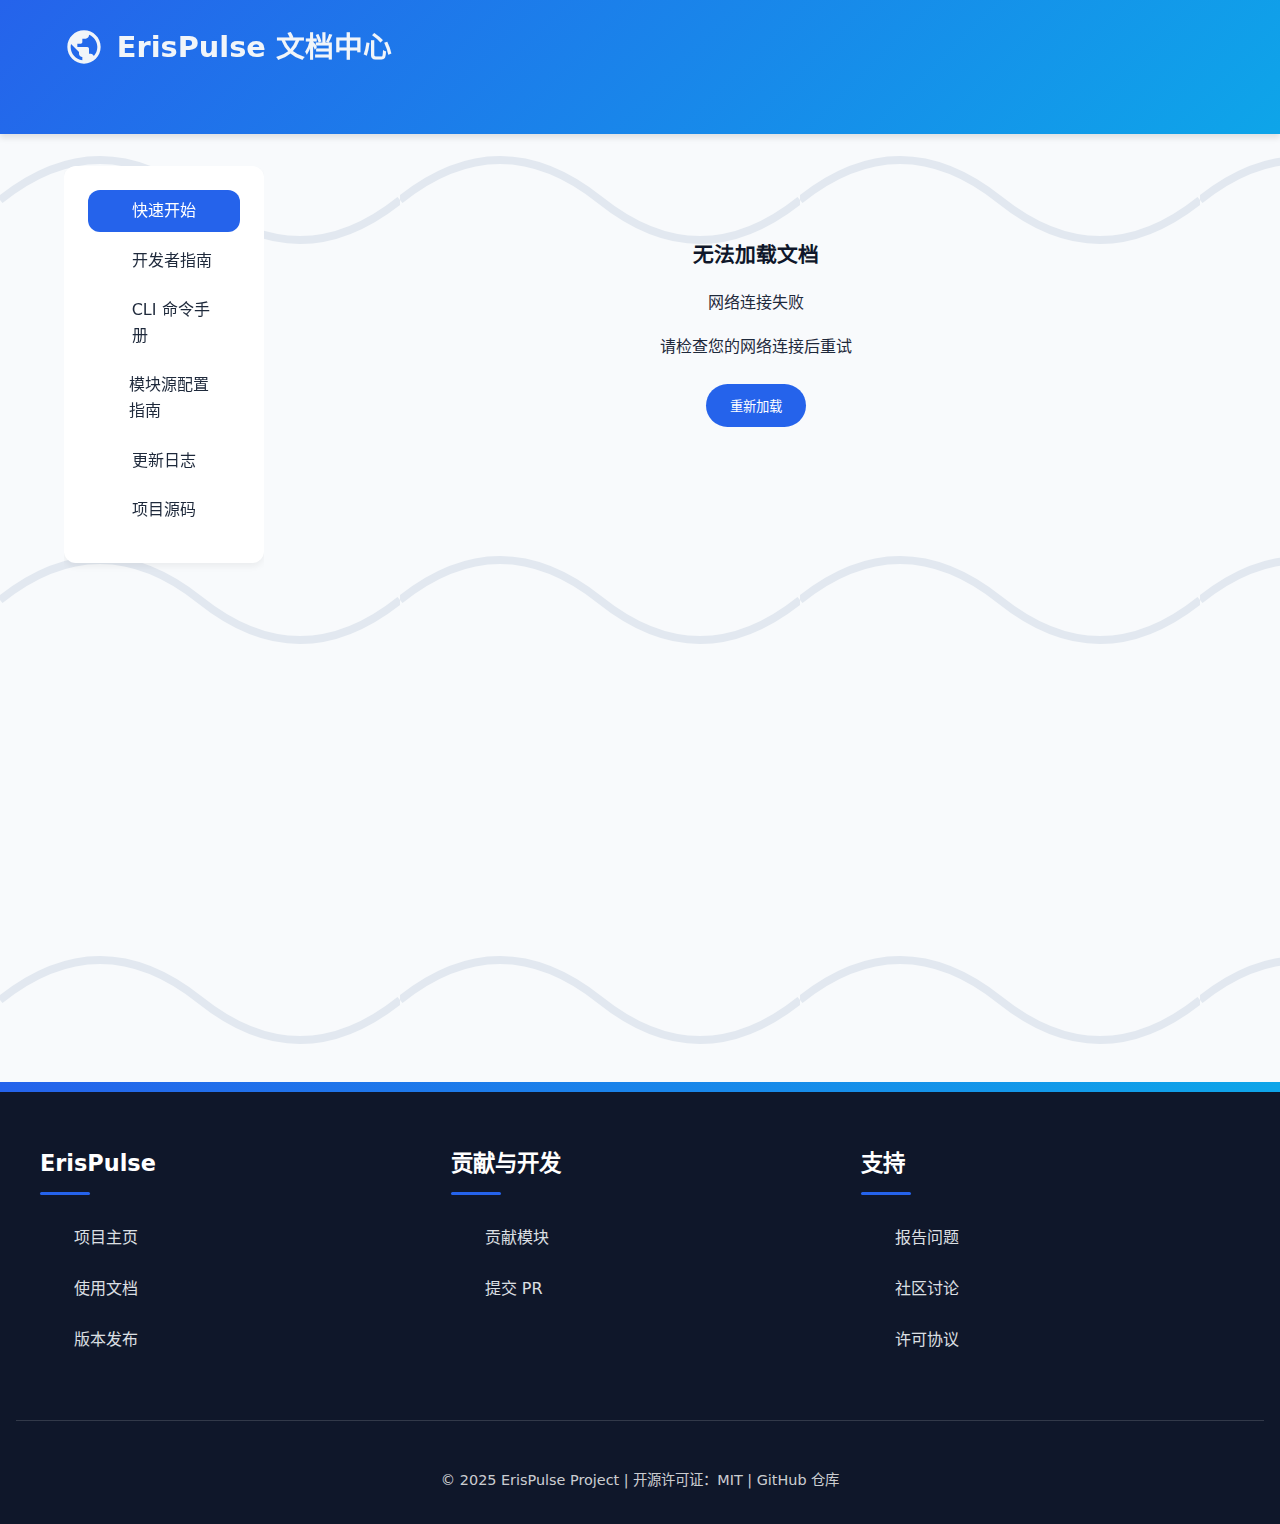
<file: docs.html>
<!DOCTYPE html>
<html lang="zh-CN">
<head>
    <meta charset="UTF-8">
    <meta name="viewport" content="width=device-width, initial-scale=1.0">
    <title>文档中心 | ErisPulse</title>
    <link rel="stylesheet" href="https://cdnjs.cloudflare.com/ajax/libs/font-awesome/6.4.0/css/all.min.css">
    <link rel="stylesheet" href="https://cdnjs.cloudflare.com/ajax/libs/prism/1.29.0/themes/prism-tomorrow.min.css">
    <script src="https://cdn.jsdelivr.net/npm/marked/marked.min.js"></script>
    <script src="https://cdnjs.cloudflare.com/ajax/libs/prism/1.29.0/components/prism-core.min.js"></script>
    <script src="https://cdnjs.cloudflare.com/ajax/libs/prism/1.29.0/plugins/autoloader/prism-autoloader.min.js"></script>
    <script src="https://cdnjs.cloudflare.com/ajax/libs/prism/1.29.0/components/prism-python.min.js"></script>
    <link href="https://fonts.googleapis.com/css2?family=Fira+Code:wght@400;500&display=swap" rel="stylesheet">
    <style>
        html {
            scroll-behavior: smooth;
        }
        * {
            box-sizing: border-box;
            margin: 0;
            padding: 0;
            outline: none;
        }
        
        :root {
            --primary: #2563eb;
            --primary-dark: #1d4ed8;
            --accent: #0ea5e9;
            --light: #f8fafc;
            --dark: #0f172a;
            --gray: #e2e8f0;
            --text: #1e293b;
            --text-light: #f1f5f9;
            --card-bg: #ffffff;
            --shadow-sm: 0 4px 6px rgba(0, 0, 0, 0.05);
            --shadow-md: 0 10px 20px rgba(0, 0, 0, 0.1);
            --radius: 12px;
            --transition: all 0.3s ease;
            --gradient-primary: linear-gradient(135deg, var(--primary), var(--accent));
        }
        
        body {
            font-family: 'Inter', 'Segoe UI', system-ui, sans-serif;
            line-height: 1.6;
            background-color: var(--light);
            color: var(--text);
            display: flex;
            flex-direction: column;
            min-height: 100vh;
            background-image: url('data:image/svg+xml;utf8,<svg xmlns="http://www.w3.org/2000/svg" width="100" height="100" viewBox="0 0 100 100"><rect width="100" height="100" fill="%23f8fafc"/><path d="M0 50 Q25 30, 50 50 T100 50" stroke="%23e2e8f0" stroke-width="2" fill="none"/></svg>');
            background-size: 400px;
        }
        
        /* 动画效果 */
        @keyframes fadeIn {
            from { opacity: 0; transform: translateY(20px); }
            to { opacity: 1; transform: translateY(0); }
        }
        
        /* 头部样式 */
        header {
            background: var(--gradient-primary);
            color: var(--text-light);
            padding: 1.5rem 1rem 3rem;
            text-align: center;
            position: relative;
            overflow: hidden;
            box-shadow: 0 4px 6px rgba(0, 0, 0, 0.1);
        }
        
        .header-content {
            position: relative;
            z-index: 10;
            max-width: 1200px;
            margin: 0 auto;
            padding: 0 1.5rem;
        }
        a {
            color: var(--primary);
            text-decoration: none;
            transition: var(--transition);
        }
        
        a:hover {
            color: var(--primary-dark);
        }
        .logo-container {
            display: flex;
            align-items: center;
            justify-content: space-between;
            padding-bottom: 1rem;
        }
        
        .home-logo {
            display: flex;
            align-items: center;
            gap: 0.8rem;
            text-decoration: none;
            color: var(--text-light);
        }
        
        .logo-icon {
            width: 40px;
            height: 40px;
            fill: currentColor;
        }
        
        .header-title {
            font-size: 1.8rem;
            margin: 0;
        }
        
        .nav-container {
            display: flex;
            justify-content: center;
            flex-wrap: wrap;
            gap: 0.8rem;
            margin-top: 1.5rem;
        }
        
        .nav-btn {
            display: inline-flex;
            align-items: center;
            background: rgba(255, 255, 255, 0.15);
            color: white;
            padding: 0.6rem 1.2rem;
            border-radius: 50px;
            font-size: 0.9rem;
            transition: var(--transition);
            border: 1px solid rgba(255, 255, 255, 0.3);
        }
        
        .nav-btn:hover {
            background: rgba(255, 255, 255, 0.25);
            transform: translateY(-3px);
            box-shadow: var(--shadow-sm);
        }
        
        .search-container {
            max-width: 600px;
            margin: 1.5rem auto 0;
            position: relative;
        }
        
        .search-input {
            width: 100%;
            padding: 0.8rem 1rem 0.8rem 3rem;
            border-radius: 50px;
            border: none;
            background: rgba(255, 255, 255, 0.2);
            color: white;
            font-size: 1rem;
        }
        
        .search-input::placeholder {
            color: rgba(255, 255, 255, 0.8);
        }
        
        .search-icon {
            position: absolute;
            left: 1rem;
            top: 50%;
            transform: translateY(-50%);
            color: white;
            pointer-events: none;
        }
        
        /* 主要内容区域 */
        main {
            flex: 1;
            padding: 2rem 1rem;
            position: relative;
            z-index: 2;
        }
        
        .container {
            max-width: 1200px;
            margin: 0 auto;
            padding: 0 1.5rem;
        }
        .section {
            display: flex;
            gap: 2rem;
        }

        .docs-sidebar {
            flex: 0 0 200px;
            position: sticky;
            top: 80px;
            height: calc(100vh - 80px);
            overflow-y: auto;
        }

        .docs-main {
            flex: 1;
            min-width: 0;
            max-width: calc(100% - 200px);
        }

        .markdown-content pre,
        .source-viewer pre {
            background: var(--dark);
            color: #f8f8f2;
            padding: 1.5rem;
            margin: 0 0 1.5rem 0;
            border-radius: var(--radius);
            overflow-x: auto;
            overflow-y: hidden;
            font-family: 'Courier New', Courier, monospace;
            line-height: 1.5;
            tab-size: 4;
            max-width: 100%;
            white-space: pre;
        }

        .markdown-content pre code,
        .source-viewer pre code {
            display: block;
            overflow: visible;
            white-space: pre;
            word-wrap: normal;
        }

        @media (max-width: 900px) {
            .markdown-content pre,
            .source-viewer pre {
                padding: 0.75rem;
                border-radius: 8px;
            }
            
            .section {
                flex-direction: column;
            }

            .docs-sidebar {
                position: static;
                height: auto;
                margin-bottom: 2rem;
            }
            
            .docs-main {
                max-width: 100%;
            }
        }
        .section-title {
            font-size: 1.8rem;
            margin-bottom: 1.5rem;
            color: var(--dark);
            padding-bottom: 0.5rem;
            border-bottom: 2px solid var(--gray);
        }
        .docs-nav {
            background: var(--card-bg);
            border-radius: var(--radius);
            padding: 1.5rem;
            box-shadow: var(--shadow-sm);
            margin-bottom: 2rem;
        }
        
        .docs-nav-list {
            list-style: none;
        }
        
        .docs-nav-item {
            margin-bottom: 0.5rem;
        }
        
        .docs-nav-link {
            display: flex;
            align-items: center;
            padding: 0.5rem 1rem;
            border-radius: var(--radius);
            color: var(--text);
            transition: var(--transition);
        }
        
        .docs-nav-link:hover {
            background: rgba(37, 99, 235, 0.1);
            color: var(--primary);
        }
        
        .docs-nav-link.active {
            background: var(--primary);
            color: white;
        }
        
        .docs-nav-link i {
            margin-right: 0.5rem;
            width: 20px;
            text-align: center;
        }
        
        /* 文档内容 */
        .docs-content {
            background: var(--card-bg);
            border-radius: var(--radius);
            padding: 2rem;
            box-shadow: var(--shadow-sm);
            margin-bottom: 2rem;
        }
        
        .markdown-content {
            line-height: 1.7;
        }
        
        .markdown-content h1,
        .markdown-content h2,
        .markdown-content h3,
        .markdown-content h4,
        .markdown-content h5,
        .markdown-content h6 {
            margin-top: 1.5rem;
            margin-bottom: 1rem;
            color: var(--dark);
        }
        
        .markdown-content h1 {
            font-size: 2rem;
            border-bottom: 2px solid var(--gray);
            padding-bottom: 0.5rem;
        }
        
        .markdown-content h2 {
            font-size: 1.6rem;
            border-bottom: 1px solid var(--gray);
            padding-bottom: 0.3rem;
        }
        
        .markdown-content h3 {
            font-size: 1.3rem;
        }
        
        .markdown-content p {
            margin-bottom: 1rem;
        }
        
        .markdown-content ul,
        .markdown-content ol {
            margin-bottom: 1rem;
            padding-left: 2rem;
        }
        
        .markdown-content li {
            margin-bottom: 0.5rem;
        }
        
        .markdown-content pre,
        .source-viewer pre {
            background: var(--dark);
            color: #f8f8f2;
            padding: 1rem;
            border-radius: var(--radius);
            overflow: auto;
            margin-bottom: 1rem;
            font-family: 'Courier New', Courier, monospace;
            line-height: 1.5;
            tab-size: 4;
        }

        /* 代码高亮样式 */
        .keyword {
            color: #569cd6;
            font-weight: bold;
        }
        .string {
            color: #ce9178;
        }
        .comment {
            color: #6a9955;
            font-style: italic;
        }
        .number {
            color: #b5cea8;
        }
        .function {
            color: #dcdcaa;
        }
        .class {
            color: #4ec9b0;
        }
        [class*="language-"] {
            background: transparent;
        }
        
        .markdown-content code {
            background: rgba(37, 99, 235, 0.1);
            padding: 0.2rem 0.4rem;
            border-radius: 4px;
            font-family: 'Courier New', Courier, monospace;
        }
        
        .markdown-content blockquote {
            border-left: 4px solid var(--primary);
            padding-left: 1rem;
            margin-left: 0;
            color: var(--secondary);
            margin-bottom: 1rem;
        }
        
        .markdown-content table {
            width: 100%;
            border-collapse: collapse;
            margin-bottom: 1rem;
        }
        
        .markdown-content th,
        .markdown-content td {
            padding: 0.75rem;
            text-align: left;
            border-bottom: 1px solid var(--gray);
        }
        
        .markdown-content th {
            background: rgba(37, 99, 235, 0.1);
            color: var(--dark);
        }
        
        .markdown-content tr:hover {
            background: rgba(37, 99, 235, 0.05);
        }
        
        /* 源码查看区域样式 */
        .source-header {
            display: flex;
            justify-content: space-between;
            align-items: center;
            margin-bottom: 1.5rem;
            padding-bottom: 0.5rem;
            border-bottom: 1px solid var(--gray);
        }
        
        .source-toggle-btn {
            background: var(--primary);
            color: white;
            border: none;
            border-radius: 50%;
            width: 36px;
            height: 36px;
            display: flex;
            align-items: center;
            justify-content: center;
            cursor: pointer;
            transition: var(--transition);
        }
        
        .source-toggle-btn:hover {
            background: var(--primary-dark);
            transform: rotate(90deg);
        }
        
        .source-file-list {
            background: var(--light);
            border-radius: var(--radius);
            padding: 1rem;
            margin-bottom: 1.5rem;
            box-shadow: var(--shadow-sm);
        }
        
        .source-file-list ul {
            list-style: none;
            display: grid;
            grid-template-columns: repeat(auto-fill, minmax(120px, 1fr));
            gap: 0.5rem;
        }
        
        .source-file-list a {
            display: block;
            padding: 0.5rem;
            border-radius: 4px;
            color: var(--text);
            transition: var(--transition);
        }
        
        .source-file-list a:hover {
            background: rgba(37, 99, 235, 0.1);
            color: var(--primary);
        }
        
        .source-viewer {
            background: var(--dark);
            border-radius: var(--radius);
            padding: 1rem;
            color: white;
            position: relative;
            height: auto;
            min-height: 60vh;
        }
        
        .source-placeholder {
            position: absolute;
            top: 50%;
            left: 50%;
            transform: translate(-50%, -50%);
            text-align: center;
            color: rgba(255, 255, 255, 0.7);
        }
        
        .source-placeholder i {
            font-size: 3rem;
            margin-bottom: 1rem;
        }
        
        #source-code-display {
            counter-reset: line;
            margin: 0;
            background: transparent;
            color: white;
            overflow-y: auto;
            overflow-x: hidden;
            white-space: pre-wrap;
            padding: 1rem 1rem 1rem 0.5rem;
            font-size: 0.95rem;
            line-height: 1.5;
            position: relative;
        }
        
        #source-code-display code {
            display: block;
            white-space: pre-wrap;
        }
        
        #source-code-display code .line {
            display: block;
            position: relative;
            padding-left: 0;
            margin-left: 0.5em;
        }
        
        #source-code-container {
            position: relative;
            display: flex;
            overflow: auto;
        }

        #line-numbers {
            position: sticky;
            left: 0;
            background: transparent;
            padding: 1rem 0.5rem 1rem 1rem;
            text-align: right;
            user-select: none;
            color: rgba(255,255,255,0.5);
            font-family: 'Courier New', Courier, monospace;
            font-size: 0.95rem;
            line-height: 1.5;
            border-right: 1px solid rgba(255,255,255,0.1);
        }

        #source-code-display {
            margin: 0;
            padding: 1rem 1rem 1rem 0.5rem;
            background: transparent;
            overflow: visible;
        }

        #source-code-display code {
            display: block;
            white-space: pre;
            background: transparent !important;
        }
        
        /* 页脚 */
        footer {
            background: var(--dark);
            color: var(--text-light);
            padding: 4rem 1rem 2rem;
            margin-top: 4rem;
            position: relative;
        }
        
        footer::before {
            content: '';
            position: absolute;
            top: 0;
            left: 0;
            width: 100%;
            height: 10px;
            background: linear-gradient(90deg, var(--primary), var(--accent));
        }
        
        .footer-content {
            max-width: 1200px;
            margin: 0 auto;
            display: grid;
            grid-template-columns: repeat(auto-fit, minmax(250px, 1fr));
            gap: 2rem;
        }
        
        .footer-column h3 {
            font-size: 1.4rem;
            margin-bottom: 1.5rem;
            position: relative;
            padding-bottom: 0.8rem;
            color: white;
            font-weight: 600;
            transition: all 0.3s ease;
        }
        
        .footer-column h3::after {
            content: '';
            position: absolute;
            bottom: 0;
            left: 0;
            width: 50px;
            height: 3px;
            background: var(--primary);
            border-radius: 3px;
            transition: width 0.3s ease;
        }
        
        .footer-column:hover h3 {
            color: var(--accent);
        }
        
        .footer-column:hover h3::after {
            width: 80px;
            background: var(--accent);
        }
        
        .footer-links {
            list-style: none;
        }
        
        .footer-links li {
            margin-bottom: 0.8rem;
        }
        
        .footer-links a {
            color: var(--text-light);
            opacity: 0.9;
            transition: var(--transition);
            display: flex;
            align-items: center;
            gap: 10px;
            font-size: 1rem;
            padding: 0.4rem 0;
            position: relative;
        }
        
        .footer-links a:hover {
            opacity: 1;
            color: white;
            transform: translateX(5px);
        }
        
        .footer-links a i {
            width: 24px;
            height: 24px;
            display: flex;
            align-items: center;
            justify-content: center;
            font-size: 1.1rem;
            color: var(--primary);
            transition: var(--transition);
        }
        
        .footer-links a:hover i {
            transform: scale(1.2);
            color: var(--accent);
        }
        
        .footer-links a::after {
            content: '';
            position: absolute;
            bottom: 0;
            left: 0;
            width: 0;
            height: 2px;
            background: var(--accent);
            transition: width 0.3s ease;
        }
        
        .footer-links a:hover::after {
            width: 100%;
        }
        
        .footer-links a {
            text-decoration: none;
        }
        
        .footer-social {
            display: flex;
            gap: 0.8rem;
            margin-top: 1.2rem;
        }
        
        .social-link {
            display: flex;
            align-items: center;
            justify-content: center;
            width: 42px;
            height: 42px;
            background: rgba(255, 255, 255, 0.1);
            border-radius: 50%;
            transition: all 0.3s cubic-bezier(0.25, 0.8, 0.25, 1);
            font-size: 1.2rem;
            color: white;
            position: relative;
            overflow: hidden;
        }
        
        .social-link::before {
            content: '';
            position: absolute;
            top: 0;
            left: 0;
            width: 100%;
            height: 100%;
            background: var(--primary);
            border-radius: 50%;
            transform: scale(0);
            transition: transform 0.3s cubic-bezier(0.25, 0.8, 0.25, 1);
            z-index: -1;
        }
        
        .social-link:hover {
            transform: translateY(-3px) scale(1.1);
            box-shadow: 0 5px 15px rgba(0, 0, 0, 0.2);
        }
        
        .social-link:hover::before {
            transform: scale(1);
        }
        
        .social-link:active {
            transform: translateY(-1px) scale(0.95);
        }
        
        .copyright {
            text-align: center;
            padding-top: 3rem;
            margin-top: 3rem;
            border-top: 1px solid rgba(255, 255, 255, 0.15);
            color: rgba(255, 255, 255, 0.8);
            font-size: 0.9rem;
            line-height: 1.6;
        }
        
        .copyright a {
            color: white;
            text-decoration: none;
            transition: var(--transition);
            font-weight: 500;
        }
        
        .copyright a:hover {
            color: var(--accent);
        }
        
        /* 响应式设计 */
        @media (max-width: 768px) {
            .header-title {
                font-size: 1.5rem;
            }
            
            .docs-content {
                padding: 1.5rem;
            }
        }
        
        @media (max-width: 480px) {
            .logo-icon {
                width: 32px;
                height: 32px;
            }
            
            .header-title {
                font-size: 1.3rem;
            }
            
            .docs-nav {
                padding: 1rem;
            }
        }
    </style>
</head>
<body>
    <header>
        <div class="header-content">
            <div class="logo-container">
                <a href="/" class="home-logo">
                    <svg class="logo-icon" viewBox="0 0 24 24" fill="currentColor">
                        <path d="M12 2C6.48 2 2 6.48 2 12s4.48 10 10 10 10-4.48 10-10S17.52 2 12 2zm-1 17.93c-3.95-.49-7-3.85-7-7.93 0-.62.08-1.21.21-1.79L9 15v1c0 1.1.9 2 2 2v1.93zm6.9-2.54c-.26-.81-1-1.39-1.9-1.39h-1v-3c0-.55-.45-1-1-1H8v-2h2c.55 0 1-.45 1-1V7h2c1.1 0 2-.9 2-2v-.41c2.93 1.19 5 4.06 5 7.41 0 2.08-.8 3.97-2.1 5.39z"/>
                    </svg>
                    <h1 class="header-title">ErisPulse 文档中心</h1>
                </a>
            </div>
    </header>

    <main>
        <div class="container">
            <section class="section">
                <div class="docs-sidebar">
                    <div class="docs-nav">
                        <ul class="docs-nav-list">
                            <li class="docs-nav-item">
                                <a href="#quick-start" class="docs-nav-link active">
                                    <i class="fas fa-rocket"></i>
                                    快速开始
                                </a>
                            </li>
                            
                            <li class="docs-nav-item">
                                <a href="#development" class="docs-nav-link">
                                    <i class="fas fa-code"></i>
                                    开发者指南
                                </a>
                            </li>
                            
                            <li class="docs-nav-item">
                                <a href="#cli" class="docs-nav-link">
                                    <i class="fas fa-terminal"></i>
                                    CLI 命令手册
                                </a>
                            </li>

                            <li class="docs-nav-item">
                                <a href="#origin" class="docs-nav-link">
                                    <i class="fas fa-server"></i>
                                    模块源配置指南
                                </a>
                            </li>

                            <li class="docs-nav-item">
                                <a href="#changelog" class="docs-nav-link">
                                    <i class="fas fa-history"></i>
                                    更新日志
                                </a>
                            </li>

                            <li class="docs-nav-item">
                                <a href="#source-code" class="docs-nav-link">
                                    <i class="fas fa-file-code"></i>
                                    项目源码
                                </a>
                            </li>
                        </ul>
                    </div>
                </div>
                <div class="docs-main">
                    <div class="markdown-content" id="markdown-content">
                        <!-- 这里将通过JavaScript动态加载Markdown内容 -->
                        <div class="loading-spinner">...</div>
                    </div>
                    
                    <div id="source-code-content" class="docs-content" style="display: none;">
                        <div class="source-header">
                            <h2>项目源码</h2>
                            <button id="toggle-source-list" class="source-toggle-btn">
                                <i class="fas fa-list"></i>
                            </button>
                        </div>
                        
                        <div id="source-file-list" class="source-file-list" style="display: none;">
                            <ul>
                                <li><a href="#" data-file="adapter.py">adapter.py</a></li>
                                <li><a href="#" data-file="db.py">db.py</a></li>
                                <li><a href="#" data-file="logger.py">logger.py</a></li>
                                <li><a href="#" data-file="mods.py">mods.py</a></li>
                                <li><a href="#" data-file="raiserr.py">raiserr.py</a></li>
                                <li><a href="#" data-file="util.py">util.py</a></li>
                                <li><a href="#" data-file="__init__.py">__init__.py</a></li>
                                <li><a href="#" data-file="__main__.py">__main__.py</a></li>
                            </ul>
                        </div>
                        
                                                    <div id="source-viewer" class="source-viewer">
                                                        <div class="source-placeholder">
                                                            <i class="fas fa-file-code"></i>
                                                            <p>请从顶部文件列表中选择一个文件查看源码</p>
                                                        </div>
                                                        <div id="source-code-container" style="display: none;">
                                                            <div id="line-numbers"></div>
                                                            <pre id="source-code-display"></pre>
                                                        </div>
                                                    </div>
                    </div>
                </div>
            </section>
        </div>
    </main>

    <footer>
        <div class="footer-content">
            <div class="footer-column">
                <h3>ErisPulse</h3>
                <ul class="footer-links">
                    <li><a href="/"><i class="fas fa-home"></i> 项目主页</a></li>
                    <li><a href="https://github.com/ErisPulse/ErisPulse#readme" target="_blank"><i class="fas fa-book"></i> 使用文档</a></li>
                    <li><a href="https://github.com/ErisPulse/ErisPulse/releases" target="_blank"><i class="fas fa-download"></i> 版本发布</a></li>
                </ul>
            </div>
            
            <div class="footer-column">
                <h3>贡献与开发</h3>
                <ul class="footer-links">
                    <li><a href="https://github.com/ErisPulse/ErisPulse-ModuleRepo" target="_blank"><i class="fas fa-code"></i> 贡献模块</a></li>
                    <li><a href="https://github.com/ErisPulse/ErisPulse/pulls" target="_blank"><i class="fas fa-code-branch"></i> 提交 PR</a></li>
                </ul>
            </div>
            
            <div class="footer-column">
                <h3>支持</h3>
                <ul class="footer-links">
                    <li><a href="https://github.com/ErisPulse/ErisPulse/issues" target="_blank"><i class="fas fa-exclamation-circle"></i> 报告问题</a></li>
                    <li><a href="https://github.com/ErisPulse/ErisPulse/discussions" target="_blank"><i class="fas fa-comments"></i> 社区讨论</a></li>
                    <li><a href="https://github.com/ErisPulse/ErisPulse/blob/main/LICENSE" target="_blank"><i class="fas fa-balance-scale"></i> 许可协议</a></li>
                </ul>
            </div>
        </div>
        
        <div class="copyright">
            &copy; 2025 ErisPulse Project | 开源许可证：MIT | <a href="https://github.com/ErisPulse/ErisPulse" target="_blank" style="color: inherit;">GitHub 仓库</a>
        </div>
    </footer>

    <script>
        document.addEventListener('DOMContentLoaded', function() {
            const sourceCodeContent = document.getElementById('source-code-content');
            const toggleSourceListBtn = document.getElementById('toggle-source-list');
            const sourceFileList = document.getElementById('source-file-list');
            const sourceCodeDisplay = document.getElementById('source-code-display');
            const sourcePlaceholder = document.querySelector('.source-placeholder');
            const sourceBaseUrl = 'https://raw.githubusercontent.com/ErisPulse/ErisPulse/main/ErisPulse/';
            const docUrls = {
                "quick-start": 'https://raw.githubusercontent.com/ErisPulse/ErisPulse/main/docs/quick-start.md',
                'development': 'https://raw.githubusercontent.com/ErisPulse/ErisPulse/main/docs/DEVELOPMENT.md',
                'cli': 'https://raw.githubusercontent.com/ErisPulse/ErisPulse/main/docs/CLI.md',
                'origin': 'https://raw.githubusercontent.com/ErisPulse/ErisPulse/main/docs/ORIGIN.md',
                'changelog': 'https://raw.githubusercontent.com/ErisPulse/ErisPulse/main/docs/CHANGELOG.md'
            };
            const apiBaseUrl = 'https://api.github.com/repos/ErisPulse/ErisPulse/commits?path=docs/';
            
            const hash = window.location.hash.substring(1) || 'quick-start';
            document.querySelectorAll('.docs-nav-link').forEach(link => {
                link.classList.remove('active');
                if (link.getAttribute('href').substring(1) === hash) {
                    link.classList.add('active');
                }
            });

            if (hash === 'source-code') {
                document.getElementById('markdown-content').style.display = 'none';
                sourceCodeContent.style.display = 'block';
                sourceFileList.style.display = 'none';
                sourceCodeDisplay.style.display = 'none';
                sourcePlaceholder.style.display = 'block';
            } else {
                sourceCodeContent.style.display = 'none';
                document.getElementById('markdown-content').style.display = 'block';
                loadDocument(hash);
            }

            document.querySelectorAll('.docs-nav-link').forEach(link => {
                link.addEventListener('click', function(e) {
                    e.preventDefault();
                    const target = this.getAttribute('href').substring(1);
                    window.location.hash = target;
                    
                    if (target === 'source-code') {
                        document.getElementById('markdown-content').style.display = 'none';
                        sourceCodeContent.style.display = 'block';
                        sourceFileList.style.display = 'none';
                        sourceCodeDisplay.style.display = 'none';
                        sourcePlaceholder.style.display = 'block';
                    } else {
                        sourceCodeContent.style.display = 'none';
                        document.getElementById('markdown-content').style.display = 'block';
                        loadDocument(target);
                    }
                    
                    document.querySelectorAll('.docs-nav-link').forEach(item => {
                        item.classList.remove('active');
                    });
                    this.classList.add('active');
                });
            });
            
            toggleSourceListBtn.addEventListener('click', function() {
                if (sourceFileList.style.display === 'none') {
                    sourceFileList.style.display = 'block';
                } else {
                    sourceFileList.style.display = 'none';
                }
            });
            
            document.querySelectorAll('.source-file-list a').forEach(item => {
                item.addEventListener('click', function(e) {
                    e.preventDefault();
                    const fileName = this.getAttribute('data-file');
                    loadSourceCode(fileName);
                });
            });
            
            async function loadSourceCode(fileName) {
                sourcePlaceholder.style.display = 'none';
                document.getElementById('source-code-container').style.display = 'flex';
                sourceCodeDisplay.style.display = 'block';
                document.getElementById('line-numbers').innerHTML = '';
                
                const loadingHTML = `
                    <div style="text-align: center; padding: 2rem; width: 100%;">
                        <div style="width: 40px; height: 40px; border: 3px solid rgba(255,255,255,0.3); 
                            border-top-color: var(--primary); border-radius: 50%; 
                            margin: 0 auto 1rem; animation: spin 1s linear infinite;"></div>
                        <p>正在加载 ${fileName}...</p>
                    </div>
                `;
                sourceCodeDisplay.innerHTML = loadingHTML;
                
                try {
                    const response = await fetch(sourceBaseUrl + fileName);
                    if (!response.ok) throw new Error('Failed to load source code');
                    
                    const code = await response.text();
                    const escapedCode = code.replace(/&/g, '&amp;')
                                          .replace(/</g, '&lt;')
                                          .replace(/>/g, '&gt;')
                                          .replace(/"/g, '&quot;')
                                          .replace(/'/g, '&#39;');
            
                    // 更新源码显示
                    sourceCodeDisplay.innerHTML = `<code class="language-python">${escapedCode}</code>`;
                    
                    // 生成行号
                    const lineNumbersContainer = document.getElementById('line-numbers');
                    const lines = code.split('\n');
                    let lineNumbersHTML = '';
                    
                    for (let i = 0; i < lines.length; i++) {
                        lineNumbersHTML += `${i + 1}<br>`;
                    }
                    
                    lineNumbersContainer.innerHTML = lineNumbersHTML;
                    
                    // 手动触发Prism高亮
                    if (window.Prism) {
                        Prism.highlightAllUnder(sourceCodeDisplay);
                    }
                    
                    // 同步滚动
                    sourceCodeDisplay.addEventListener('scroll', function() {
                        lineNumbersContainer.scrollTop = this.scrollTop;
                    });
                    
                    lineNumbersContainer.addEventListener('scroll', function() {
                        sourceCodeDisplay.scrollTop = this.scrollTop;
                    });
                    
                } catch (error) {
                    console.error('加载源码失败:', error);
                    sourceCodeDisplay.textContent = `加载源码失败: ${error.message}`;
                }
            }

        async function loadDocument(docName) {
            const markdownContent = document.getElementById('markdown-content');
            markdownContent.innerHTML = `
                <div class="loading-spinner" style="text-align: center; padding: 3rem 0;">
                    <div style="width: 50px; height: 50px; border: 5px solid rgba(37, 99, 235, 0.2); border-top: 5px solid var(--primary); border-radius: 50%; animation: spin 1s linear infinite; margin: 0 auto 1.5rem;"></div>
                    <p>正在加载文档...</p>
                </div>
            `;

            let docUrl = docUrls[docName];
            let docContent = '';
            let commitInfo = null;
            
            try {
                const docResponse = await fetch(docUrl);
                if (!docResponse.ok) {
                    throw new Error(`文档加载失败: HTTP ${docResponse.status}`);
                }
                docContent = await docResponse.text();
                
                try {
                    let apiUrl = apiBaseUrl + docUrls[docName].split('/docs/')[1];
                    const commitResponse = await fetch(apiUrl, {
                        headers: {
                            'Accept': 'application/vnd.github.v3+json'
                        }
                    });
                    
                    if (commitResponse.ok) {
                        const commitData = await commitResponse.json();
                        if (commitData && commitData.length > 0 && commitData[0].commit) {
                            commitInfo = commitData[0];
                        }
                    }
                } catch (commitError) {
                    console.warn('获取提交信息失败:', commitError);
                }
                function timeAgo(date) {
                    const seconds = Math.floor((new Date() - date) / 1000);
                    let interval = Math.floor(seconds / 31536000);
                    if (interval >= 1) return `${interval}年前`;
                    interval = Math.floor(seconds / 2592000);
                    if (interval >= 1) return `${interval}个月前`;
                    interval = Math.floor(seconds / 86400);
                    if (interval >= 1) return `${interval}天前`;
                    interval = Math.floor(seconds / 3600);
                    if (interval >= 1) return `${interval}小时前`;
                    interval = Math.floor(seconds / 60);
                    if (interval >= 1) return `${interval}分钟前`;
                    return `${Math.floor(seconds)}秒前`;
                }
                markdownContent.innerHTML = marked.parse(docContent);
                
                const infoContainer = document.createElement('div');
                infoContainer.style.marginTop = '1.5rem';
                infoContainer.style.display = 'flex';
                infoContainer.style.flexDirection = 'column';
                infoContainer.style.gap = '0.5rem';
                infoContainer.style.alignItems = 'flex-end';
                
                if (commitInfo) {
                    const commitDate = new Date(commitInfo.commit.author.date);
                    const formattedDate = commitDate.toLocaleString('zh-CN', {
                        year: 'numeric',
                        month: '2-digit',
                        day: '2-digit',
                        hour: '2-digit',
                        minute: '2-digit'
                    });
                    const relativeTime = timeAgo(commitDate);
                    
                    let commitMessage = commitInfo.commit.message;
                    if (commitMessage.includes('\n')) {
                        commitMessage = commitMessage.split('\n')[0];
                    }
                    
                    const commitCard = document.createElement('div');
                    commitCard.style.background = 'var(--card-bg)';
                    commitCard.style.padding = '1rem';
                    commitCard.style.borderRadius = 'var(--radius)';
                    commitCard.style.boxShadow = 'var(--shadow-sm)';
                    commitCard.style.maxWidth = '500px';
                    commitCard.style.width = '100%';
                    
                    commitCard.innerHTML = `
                        <div style="display: flex; align-items: flex-start; gap: 1rem; margin-bottom: 1rem;">
                            <img src="${commitInfo.author?.avatar_url || ''}" 
                                alt="${commitInfo.commit.author.name}'s avatar" 
                                style="width: 48px; height: 48px; border-radius: 50%; object-fit: cover;">
                            <div style="flex: 1; min-width: 0;">
                                <div style="font-size: 0.9rem; margin-bottom: 0.25rem;">
                                    <span style="font-weight: 500; color: var(--dark);">${commitInfo.commit.author.name}</span>
                                    <span style="color: var(--secondary); font-size: 0.8rem; margin-left: 0.5rem;">
                                        ${relativeTime}
                                    </span>
                                </div>
                                <div style="font-size: 0.85rem; color: var(--text);">
                                    ${commitMessage}
                                </div>
                                <div style="font-size: 0.75rem; color: var(--secondary); margin-top: 0.25rem;">
                                    ${formattedDate}
                                </div>
                            </div>
                        </div>
                    `;
                    
                    infoContainer.appendChild(commitCard);
                }
                
                // 贡献提醒卡片 - 始终显示
                const contributionCard = document.createElement('div');
                contributionCard.style.background = 'var(--card-bg)';
                contributionCard.style.padding = '1rem';
                contributionCard.style.borderRadius = 'var(--radius)';
                contributionCard.style.boxShadow = 'var(--shadow-sm)';
                contributionCard.style.maxWidth = '500px';
                contributionCard.style.width = '100%';
                
                contributionCard.innerHTML = `
                    <h4 style="margin-bottom: 0.5rem; color: var(--primary);">
                        <i class="fas fa-hands-helping"></i> 贡献文档
                    </h4>
                    <p style="margin-bottom: 0.5rem; font-size: 0.9rem;">
                        如果你想改进这篇文档，欢迎提交 Pull Request 到我们的 GitHub 仓库！
                    </p>
                    <a href="https://github.com/ErisPulse/ErisPulse" 
                        target="_blank" 
                        style="display: inline-flex; align-items: center; gap: 0.5rem; color: var(--primary); font-size: 0.9rem;">
                        <i class="fab fa-github"></i> 前往 GitHub 仓库
                    </a>
                `;
                
                infoContainer.appendChild(contributionCard);
                markdownContent.appendChild(infoContainer);

            } catch (error) {
                console.error('加载文档失败:', error);
                
                let errorMessage = error.message;
                let suggestion = '请检查网络连接或稍后再试';
                let showRetryButton = false;
                
                if (errorMessage.includes('Failed to fetch') || errorMessage.includes('NetworkError')) {
                    errorMessage = '网络连接失败';
                    suggestion = '请检查您的网络连接后重试';
                    showRetryButton = true;
                } 
                else if (errorMessage.includes('API rate limit exceeded')) {
                    errorMessage = 'GitHub API请求次数已达上限';
                    suggestion = '请等待1小时后重试，或使用GitHub个人访问令牌提高限制';
                }
                else if (errorMessage.includes('HTTP')) {
                    const statusMatch = errorMessage.match(/HTTP (\d+)/);
                    if (statusMatch) {
                        const statusCode = statusMatch[1];
                        errorMessage = `服务器返回错误: HTTP ${statusCode}`;
                        
                        if (statusCode === '404') {
                            suggestion = '请求的文档不存在，可能是URL错误';
                        } else if (statusCode === '403') {
                            suggestion = '访问被拒绝，可能是权限问题';
                        } else if (statusCode === '500') {
                            suggestion = '服务器内部错误，请稍后再试';
                        }
                    }
                }
                
                let errorHTML = `
                    <div class="error-message" style="text-align: center; padding: 3rem 0;">
                        <i class="fas fa-exclamation-triangle" style="font-size: 3rem; color: var(--danger); margin-bottom: 1rem;"></i>
                        <h3>无法加载文档</h3>
                        <p>${errorMessage}</p>
                        <p style="color: var(--secondary); margin-bottom: 1.5rem;">${suggestion}</p>
                `;
                
                if (showRetryButton) {
                    errorHTML += `
                        <button onclick="location.reload()" 
                            style="background: var(--primary); color: white; border: none; 
                                padding: 0.75rem 1.5rem; border-radius: 50px; 
                                cursor: pointer; transition: var(--transition);">
                            <i class="fas fa-sync-alt"></i> 重新加载
                        </button>
                    `;
                }
                
                errorHTML += `</div>`;
                markdownContent.innerHTML = errorHTML;
            }
        }
        });
    </script>
</body>
</html>
</file>
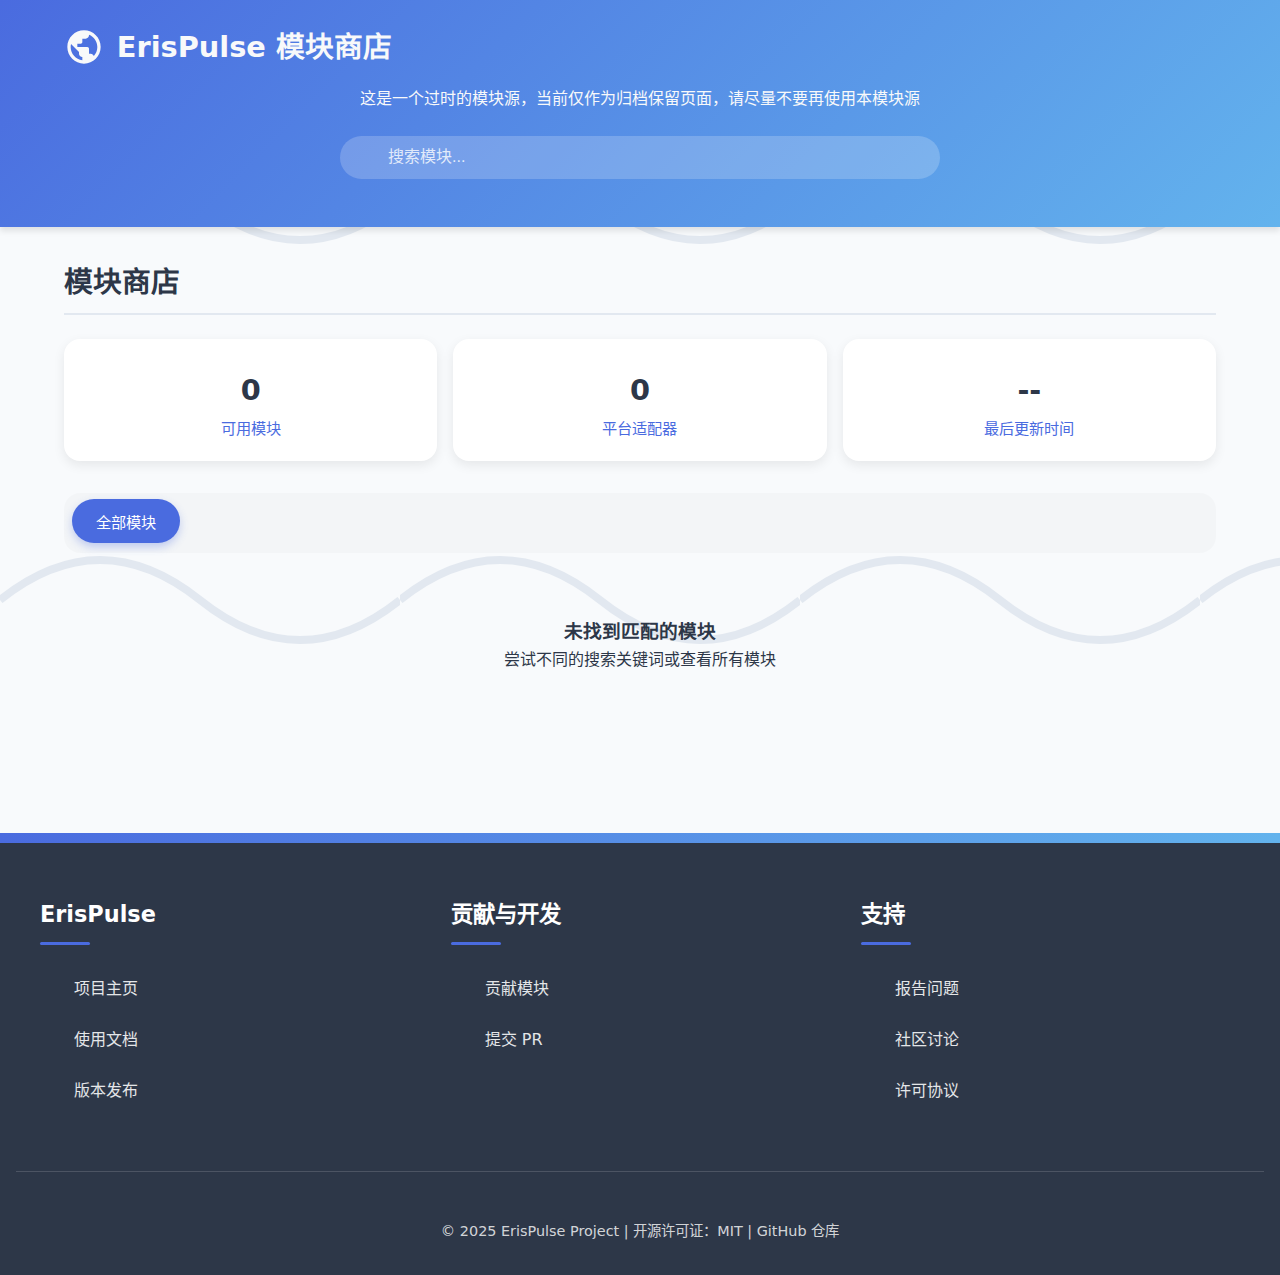
<file: legacy_mods.html>
<!DOCTYPE html>
<html lang="zh-CN">
<head>
    <meta charset="UTF-8">
    <meta name="viewport" content="width=device-width, initial-scale=1.0">
    <title>旧版模块商店 | ErisPulse</title>
    <link rel="stylesheet" href="https://cdnjs.cloudflare.com/ajax/libs/font-awesome/6.4.0/css/all.min.css">
    <script src="https://cdn.jsdelivr.net/npm/marked/marked.min.js"></script>
    <style>
        * {
            box-sizing: border-box;
            margin: 0;
            padding: 0;
            outline: none;
        }
        
        :root {
            --primary: #4a6bdf;
            --primary-dark: #3a56b8;
            --secondary: #718096;
            --accent: #63b3ed;
            --light: #f7fafc;
            --dark: #2d3748;
            --success: #48bb78;
            --warning: #ed8936;
            --danger: #f56565;
            --gray: #e2e8f0;
            --text: #2d3748;
            --text-light: #f8f9fa;
            --card-bg: #ffffff;
            --shadow-sm: 0 4px 12px rgba(0, 0, 0, 0.08);
            --shadow-md: 0 10px 25px rgba(0, 0, 0, 0.12);
            --radius: 16px;
            --transition: all 0.3s cubic-bezier(0.25, 0.8, 0.25, 1);
            --gradient-primary: linear-gradient(135deg, var(--primary), var(--accent));
            --gradient-card: linear-gradient(135deg, rgba(255,255,255,0.95), rgba(255,255,255,0.85));
        }
        
        body {
            font-family: 'Inter', 'Segoe UI', system-ui, sans-serif;
            line-height: 1.6;
            background-color: var(--light);
            color: var(--text);
            display: flex;
            flex-direction: column;
            min-height: 100vh;
            background-image: url('data:image/svg+xml;utf8,<svg xmlns="http://www.w3.org/2000/svg" width="100" height="100" viewBox="0 0 100 100"><rect width="100" height="100" fill="%23f8fafc"/><path d="M0 50 Q25 30, 50 50 T100 50" stroke="%23e2e8f0" stroke-width="2" fill="none"/></svg>');
            background-size: 400px;
        }
        
        /* 动画效果 */
        @keyframes fadeIn {
            from { opacity: 0; transform: translateY(20px); }
            to { opacity: 1; transform: translateY(0); }
        }
        
        /* 头部样式 */
        header {
            background: var(--gradient-primary);
            color: var(--text-light);
            padding: 1.5rem 1rem 3rem;
            text-align: center;
            position: relative;
            overflow: hidden;
            box-shadow: 0 4px 6px rgba(0, 0, 0, 0.1);
        }
        
        .header-content {
            position: relative;
            z-index: 10;
            max-width: 1200px;
            margin: 0 auto;
            padding: 0 1.5rem;
        }
        
        .logo-container {
            display: flex;
            align-items: center;
            justify-content: space-between;
            padding-bottom: 1rem;
        }
        
        .home-logo {
            display: flex;
            align-items: center;
            gap: 0.8rem;
            text-decoration: none;
            color: var(--text-light);
        }
        
        .logo-icon {
            width: 40px;
            height: 40px;
            fill: currentColor;
        }
        
        .header-title {
            font-size: 1.8rem;
            margin: 0;
        }
        
        .nav-container {
            display: flex;
            justify-content: center;
            flex-wrap: wrap;
            gap: 0.8rem;
            margin-top: 1.5rem;
        }
        
        .nav-btn {
            display: inline-flex;
            align-items: center;
            background: rgba(255, 255, 255, 0.15);
            color: white;
            padding: 0.6rem 1.2rem;
            border-radius: 50px;
            font-size: 0.9rem;
            transition: var(--transition);
            border: 1px solid rgba(255, 255, 255, 0.3);
        }
        
        .nav-btn:hover {
            background: rgba(255, 255, 255, 0.25);
            transform: translateY(-3px);
            box-shadow: var(--shadow-sm);
        }
        
        .search-container {
            max-width: 600px;
            margin: 1.5rem auto 0;
            position: relative;
        }
        
        .search-input {
            width: 100%;
            padding: 0.8rem 1rem 0.8rem 3rem;
            border-radius: 50px;
            border: none;
            background: rgba(255, 255, 255, 0.2);
            color: white;
            font-size: 1rem;
        }
        
        .search-input::placeholder {
            color: rgba(255, 255, 255, 0.8);
        }
        
        .search-icon {
            position: absolute;
            left: 1rem;
            top: 50%;
            transform: translateY(-50%);
            color: white;
            pointer-events: none;
        }
        
        /* 主要内容区域 */
        main {
            flex: 1;
            padding: 2rem 1rem;
            position: relative;
            z-index: 2;
        }
        
        .container {
            max-width: 1200px;
            margin: 0 auto;
            padding: 0 1.5rem;
        }
        
        .section {
            margin-bottom: 2rem;
        }
        
        .section-title {
            font-size: 1.8rem;
            margin-bottom: 1.5rem;
            color: var(--dark);
            padding-bottom: 0.5rem;
            border-bottom: 2px solid var(--gray);
        }
        
        .stats-grid {
            display: grid;
            grid-template-columns: repeat(auto-fit, minmax(180px, 1fr));
            gap: 1rem;
            margin-bottom: 2rem;
        }
        
        .stat-card {
            background: var(--card-bg);
            border-radius: var(--radius);
            padding: 1.2rem;
            text-align: center;
            box-shadow: var(--shadow-sm);
            transition: var(--transition);
        }
        
        .stat-card:hover {
            transform: translateY(-5px);
            box-shadow: var(--shadow-md);
        }
        
        .stat-icon {
            font-size: 2rem;
            color: var(--primary);
            margin-bottom: 0.5rem;
        }
        
        .stat-number {
            font-size: 1.8rem;
            font-weight: 700;
            margin-bottom: 0.3rem;
            color: var(--dark);
        }
        
        .stat-label {
            font-size: 0.95rem;
            color: var(--primary);
        }
        
        /* 模块展示区域 */
        .module-categories {
            display: flex;
            flex-wrap: wrap;
            gap: 1rem;
            margin-bottom: 2rem;
            padding: 0.5rem;
            background: rgba(0,0,0,0.02);
            border-radius: var(--radius);
        }
        
        .category-btn {
            padding: 0.7rem 1.5rem;
            border-radius: 50px;
            background: var(--gray);
            border: none;
            cursor: pointer;
            transition: var(--transition);
            font-size: 0.95rem;
            font-weight: 500;
            position: relative;
            overflow: hidden;
        }
        
        .category-btn.active, .category-btn:hover {
            background: var(--primary);
            color: white;
            transform: translateY(-2px);
            box-shadow: 0 4px 8px rgba(74, 107, 223, 0.3);
        }
        
        .category-btn::after {
            content: '';
            position: absolute;
            top: 0;
            left: 0;
            width: 100%;
            height: 100%;
            background: linear-gradient(45deg, transparent, rgba(255,255,255,0.2), transparent);
            transform: translateX(-100%);
            transition: transform 0.6s ease;
        }
        
        .category-btn:hover::after {
            transform: translateX(100%);
        }
        
        .module-grid {
            display: grid;
            grid-template-columns: repeat(auto-fill, minmax(300px, 1fr));
            gap: 1.5rem;
        }
        
        .module-card {
            background: var(--gradient-card);
            border-radius: var(--radius);
            padding: 1.8rem;
            box-shadow: var(--shadow-sm);
            transition: var(--transition);
            display: flex;
            flex-direction: column;
            animation: fadeIn 0.6s ease-out forwards;
            opacity: 0;
            position: relative;
            overflow: hidden;
            border: 1px solid rgba(0,0,0,0.05);
            will-change: transform;
        }
        
        .module-card:hover {
            transform: translateY(-8px) scale(1.03);
            box-shadow: var(--shadow-md);
        }
        
        .module-card::before {
            content: '';
            position: absolute;
            top: 0;
            left: 0;
            width: 100%;
            height: 100%;
            background: linear-gradient(135deg, rgba(74,107,223,0.1) 0%, transparent 100%);
            opacity: 0;
            transition: opacity 0.3s ease;
        }
        
        .module-card:hover::before {
            opacity: 1;
        }
        
        .module-header {
            display: flex;
            align-items: center;
            margin-bottom: 1.2rem;
        }
        
        .module-icon {
            width: 48px;
            height: 48px;
            border-radius: 12px;
            background: rgba(74, 107, 223, 0.1);
            color: var(--primary);
            display: flex;
            align-items: center;
            justify-content: center;
            margin-right: 1.2rem;
            font-size: 1.5rem;
            transition: var(--transition);
        }
        
        .module-card:hover .module-icon {
            transform: scale(1.1);
            background: rgba(74, 107, 223, 0.2);
        }
        
        .module-info {
            flex: 1;
        }
        
        .module-name {
            font-size: 1.4rem;
            font-weight: 600;
            margin-bottom: 0.5rem;
            color: var(--dark);
            transition: var(--transition);
        }
        
        .module-card:hover .module-name {
            color: var(--primary);
        }
        
        .module-version {
            font-size: 0.85rem;
            font-weight: 500;
            color: white;
            background: var(--primary);
            padding: 0.3rem 0.7rem;
            border-radius: 20px;
            display: inline-block;
            margin-right: 0.6rem;
            box-shadow: 0 2px 4px rgba(0,0,0,0.1);
        }
        
        .module-platform {
            font-size: 0.85rem;
            font-weight: 500;
            padding: 0.3rem 0.8rem;
            border-radius: 20px;
            background: var(--gray);
            color: var(--dark);
            display: inline-block;
        }
        
        .module-desc {
            font-size: 1rem;
            color: var(--secondary);
            margin-bottom: 1.5rem;
            line-height: 1.7;
            flex: 1;
            display: -webkit-box;
            line-clamp: 3;
            -webkit-line-clamp: 3;
            -webkit-box-orient: vertical;
            overflow: hidden;
            text-overflow: ellipsis;
        }
        
        .module-meta {
            display: flex;
            justify-content: space-between;
            border-top: 1px solid rgba(0,0,0,0.05);
            padding-top: 1.2rem;
            align-items: center;
        }
        
        .module-author {
            font-size: 0.95rem;
            font-weight: 500;
            color: var(--primary);
            display: flex;
            align-items: center;
            gap: 0.5rem;
            transition: var(--transition);
        }
        
        .module-author:hover {
            color: var(--primary-dark);
            transform: translateX(3px);
        }
        
        .module-actions {
            display: flex;
            gap: 1rem;
        }
        
        .module-btn {
            padding: 0.6rem 1.2rem;
            background: var(--primary);
            color: white;
            border: none;
            border-radius: 6px;
            cursor: pointer;
            transition: var(--transition);
            font-size: 0.95rem;
            font-weight: 500;
            display: flex;
            align-items: center;
            gap: 0.5rem;
            box-shadow: 0 2px 8px rgba(74, 107, 223, 0.3);
            position: relative;
            overflow: hidden;
        }
        
        .module-btn:hover {
            background: var(--primary-dark);
            transform: translateY(-3px);
            box-shadow: 0 5px 15px rgba(74, 107, 223, 0.4);
        }
        
        .module-btn:active {
            transform: translateY(0);
        }
        
        .module-btn::after {
            content: '';
            position: absolute;
            top: 0;
            left: 0;
            width: 100%;
            height: 100%;
            background: linear-gradient(45deg, transparent, rgba(255,255,255,0.2), transparent);
            transform: translateX(-100%);
            transition: transform 0.6s ease;
        }
        
        .module-btn:hover::after {
            transform: translateX(100%);
        }
        
        .module-btn.docs {
            background: var(--dark);
            box-shadow: 0 2px 8px rgba(45, 55, 72, 0.3);
        }
        
        .module-btn.docs:hover {
            background: #2a3446;
            box-shadow: 0 5px 15px rgba(45, 55, 72, 0.4);
        }
        
        /* 模态框样式 */
        .modal-overlay {
            position: fixed;
            top: 0;
            left: 0;
            right: 0;
            bottom: 0;
            background: rgba(0, 0, 0, 0.8);
            display: flex;
            align-items: center;
            justify-content: center;
            z-index: 1000;
            opacity: 0;
            visibility: hidden;
            transition: opacity 0.3s ease, backdrop-filter 0.3s ease;
            backdrop-filter: blur(5px);
        }
        
        .modal-overlay.active {
            opacity: 1;
            visibility: visible;
        }
        
        .modal {
            background: white;
            border-radius: var(--radius);
            width: 90%;
            max-width: 800px;
            max-height: 90vh;
            display: flex;
            flex-direction: column;
            overflow: hidden;
            transform: translateY(30px);
            transition: transform 0.3s cubic-bezier(0.175, 0.885, 0.32, 1.275);
            box-shadow: 0 20px 40px rgba(0,0,0,0.2);
            border: 1px solid rgba(0,0,0,0.1);
        }
        
        .modal-overlay.active .modal {
            transform: translateY(0);
        }
        
        .modal-header {
            background: var(--gradient-primary);
            color: white;
            padding: 1.5rem;
            box-shadow: 0 2px 10px rgba(0,0,0,0.1);
        }
        
        .modal-title {
            display: flex;
            justify-content: space-between;
            align-items: center;
        }
        
        .modal-title h3 {
            font-size: 1.5rem;
            font-weight: 600;
            margin: 0;
        }
        
        .close-btn {
            background: rgba(255,255,255,0.2);
            border: none;
            color: white;
            width: 40px;
            height: 40px;
            border-radius: 50%;
            cursor: pointer;
            transition: var(--transition);
            display: flex;
            align-items: center;
            justify-content: center;
        }
        
        .close-btn:hover {
            background: rgba(255,255,255,0.3);
            transform: rotate(90deg);
        }
        
        .install-command {
            background: rgba(0,0,0,0.2);
            padding: 1rem;
            border-radius: var(--radius);
            margin-top: 1rem;
            font-family: monospace;
            display: flex;
            justify-content: space-between;
            align-items: center;
            position: relative;
            overflow: hidden;
        }
        
        .install-command::before {
            content: '';
            position: absolute;
            top: 0;
            left: 0;
            width: 100%;
            height: 100%;
            background: linear-gradient(45deg, transparent, rgba(255,255,255,0.1), transparent);
            transform: translateX(-100%);
            transition: transform 0.6s ease;
        }
        
        .install-command:hover::before {
            transform: translateX(100%);
        }
        
        .copy-btn {
            background: white;
            color: var(--primary);
            border: none;
            border-radius: 6px;
            padding: 0.5rem 1rem;
            cursor: pointer;
            transition: var(--transition);
            font-weight: 500;
            display: flex;
            align-items: center;
            gap: 0.5rem;
        }
        
        .copy-btn:hover {
            background: var(--primary);
            color: white;
            transform: translateY(-2px);
        }
        
        .copy-btn:active {
            transform: translateY(0);
        }
        
        .modal-content {
            padding: 2rem;
            overflow-y: auto;
            flex: 1;
        }
        
        .docs-content {
            font-size: 1rem;
            line-height: 1.7;
        }
        
        .docs-content h1,
        .docs-content h2,
        .docs-content h3,
        .docs-content h4,
        .docs-content h5,
        .docs-content h6 {
            margin-top: 1.5rem;
            margin-bottom: 1rem;
            color: var(--dark);
        }
        
        .docs-content h1 {
            font-size: 2rem;
            border-bottom: 2px solid var(--gray);
            padding-bottom: 0.5rem;
        }
        
        .docs-content h2 {
            font-size: 1.6rem;
            border-bottom: 1px solid var(--gray);
            padding-bottom: 0.3rem;
        }
        
        .docs-content h3 {
            font-size: 1.3rem;
        }
        
        .docs-content p {
            margin-bottom: 1.2rem;
            color: var(--text);
        }
        
        .docs-content ul,
        .docs-content ol {
            margin-bottom: 1.2rem;
            padding-left: 2rem;
        }
        
        .docs-content li {
            margin-bottom: 0.5rem;
        }
        
        .docs-content pre {
            background: var(--dark);
            color: #f8f8f2;
            padding: 1.5rem;
            border-radius: var(--radius);
            overflow: auto;
            margin: 1.5rem 0;
            font-family: 'Courier New', Courier, monospace;
            line-height: 1.5;
            tab-size: 4;
        }
        
        .docs-content code {
            background: rgba(37, 99, 235, 0.1);
            padding: 0.2rem 0.4rem;
            border-radius: 4px;
            font-family: 'Courier New', Courier, monospace;
        }
        
        .docs-content blockquote {
            border-left: 4px solid var(--primary);
            padding-left: 1rem;
            margin-left: 0;
            color: var(--secondary);
            margin-bottom: 1.2rem;
        }
        
        .docs-content table {
            width: 100%;
            border-collapse: collapse;
            margin-bottom: 1.2rem;
        }
        
        .docs-content th,
        .docs-content td {
            padding: 0.75rem;
            text-align: left;
            border-bottom: 1px solid var(--gray);
        }
        
        .docs-content th {
            background: rgba(37, 99, 235, 0.1);
            color: var(--dark);
        }
        
        .docs-content tr:hover {
            background: rgba(37, 99, 235, 0.05);
        }
        
        /* 代码高亮样式 */
        .keyword {
            color: #569cd6;
            font-weight: bold;
        }
        .string {
            color: #ce9178;
        }
        .comment {
            color: #6a9955;
            font-style: italic;
        }
        .number {
            color: #b5cea8;
        }
        .function {
            color: #dcdcaa;
        }
        .class {
            color: #4ec9b0;
        }
        
        .docs-content img {
            max-width: 100%;
            border-radius: var(--radius);
            margin: 1rem 0;
            box-shadow: var(--shadow-sm);
        }
        
        .loading-content {
            text-align: center;
            padding: 3rem 0;
        }
        
        .loading-spinner {
            width: 50px;
            height: 50px;
            border: 4px solid rgba(74, 107, 223, 0.1);
            border-top: 4px solid var(--primary);
            border-radius: 50%;
            animation: spin 1s linear infinite;
            margin: 0 auto 1.5rem;
        }
        
        @keyframes spin {
            0% { transform: rotate(0deg); }
            100% { transform: rotate(360deg); }
        }
        
        /* 页脚 */
        footer {
            background: var(--dark);
            color: var(--text-light);
            padding: 4rem 1rem 2rem;
            margin-top: 4rem;
            position: relative;
        }
        
        footer::before {
            content: '';
            position: absolute;
            top: 0;
            left: 0;
            width: 100%;
            height: 10px;
            background: linear-gradient(90deg, var(--primary), var(--accent));
        }
        
        .footer-content {
            max-width: 1200px;
            margin: 0 auto;
            display: grid;
            grid-template-columns: repeat(auto-fit, minmax(250px, 1fr));
            gap: 2rem;
        }
        
        .footer-column h3 {
            font-size: 1.4rem;
            margin-bottom: 1.5rem;
            position: relative;
            padding-bottom: 0.8rem;
            color: white;
            font-weight: 600;
            transition: all 0.3s ease;
        }
        
        .footer-column h3::after {
            content: '';
            position: absolute;
            bottom: 0;
            left: 0;
            width: 50px;
            height: 3px;
            background: var(--primary);
            border-radius: 3px;
            transition: width 0.3s ease;
        }
        
        .footer-column:hover h3 {
            color: var(--accent);
        }
        
        .footer-column:hover h3::after {
            width: 80px;
            background: var(--accent);
        }
        
        .footer-links {
            list-style: none;
        }
        
        .footer-links li {
            margin-bottom: 0.8rem;
        }
        
        .footer-links a {
            color: var(--text-light);
            opacity: 0.9;
            transition: var(--transition);
            display: flex;
            align-items: center;
            gap: 10px;
            font-size: 1rem;
            padding: 0.4rem 0;
            position: relative;
        }
        
        .footer-links a:hover {
            opacity: 1;
            color: white;
            transform: translateX(5px);
        }
        
        .footer-links a i {
            width: 24px;
            height: 24px;
            display: flex;
            align-items: center;
            justify-content: center;
            font-size: 1.1rem;
            color: var(--primary);
            transition: var(--transition);
        }
        
        .footer-links a:hover i {
            transform: scale(1.2);
            color: var(--accent);
        }
        
        .footer-links a::after {
            content: '';
            position: absolute;
            bottom: 0;
            left: 0;
            width: 0;
            height: 2px;
            background: var(--accent);
            transition: width 0.3s ease;
        }
        
        .footer-links a:hover::after {
            width: 100%;
        }
        
        .footer-links a {
            text-decoration: none;
        }
        
        .footer-social {
            display: flex;
            gap: 0.8rem;
            margin-top: 1.2rem;
        }
        
        .social-link {
            display: flex;
            align-items: center;
            justify-content: center;
            width: 42px;
            height: 42px;
            background: rgba(255, 255, 255, 0.1);
            border-radius: 50%;
            transition: all 0.3s cubic-bezier(0.25, 0.8, 0.25, 1);
            font-size: 1.2rem;
            color: white;
            position: relative;
            overflow: hidden;
        }
        
        .social-link::before {
            content: '';
            position: absolute;
            top: 0;
            left: 0;
            width: 100%;
            height: 100%;
            background: var(--primary);
            border-radius: 50%;
            transform: scale(0);
            transition: transform 0.3s cubic-bezier(0.25, 0.8, 0.25, 1);
            z-index: -1;
        }
        
        .social-link:hover {
            transform: translateY(-3px) scale(1.1);
            box-shadow: 0 5px 15px rgba(0, 0, 0, 0.2);
        }
        
        .social-link:hover::before {
            transform: scale(1);
        }
        
        .social-link:active {
            transform: translateY(-1px) scale(0.95);
        }
        
        .copyright {
            text-align: center;
            padding-top: 3rem;
            margin-top: 3rem;
            border-top: 1px solid rgba(255, 255, 255, 0.15);
            color: rgba(255, 255, 255, 0.8);
            font-size: 0.9rem;
            line-height: 1.6;
        }
        
        .copyright a {
            color: white;
            text-decoration: none;
            transition: var(--transition);
            font-weight: 500;
        }
        
        .copyright a:hover {
            color: var(--accent);
        }
        
        /* 响应式设计 */
        @media (max-width: 768px) {
            .module-grid {
                grid-template-columns: repeat(auto-fill, minmax(280px, 1fr));
            }
            
            .header-title {
                font-size: 1.5rem;
            }
            
            .modal {
                width: 95%;
            }
        }
        
        @media (max-width: 480px) {
            .module-grid {
                grid-template-columns: 1fr;
            }
            
            .logo-icon {
                width: 32px;
                height: 32px;
            }
            
            .header-title {
                font-size: 1.3rem;
            }
            
            .install-command {
                font-size: 0.85rem;
            }
            
            .module-actions {
                flex-direction: column;
                width: 100%;
            }
            
            .module-btn {
                width: 100%;
                justify-content: center;
            }
        }
    </style>
</head>
<body>
    <header>
        <div class="header-content">
            <div class="logo-container">
                <a href="/" class="home-logo">
                    <svg class="logo-icon" viewBox="0 0 24 24" fill="currentColor">
                        <path d="M12 2C6.48 2 2 6.48 2 12s4.48 10 10 10 10-4.48 10-10S17.52 2 12 2zm-1 17.93c-3.95-.49-7-3.85-7-7.93 0-.62.08-1.21.21-1.79L9 15v1c0 1.1.9 2 2 2v1.93zm6.9-2.54c-.26-.81-1-1.39-1.9-1.39h-1v-3c0-.55-.45-1-1-1H8v-2h2c.55 0 1-.45 1-1V7h2c1.1 0 2-.9 2-2v-.41c2.93 1.19 5 4.06 5 7.41 0 2.08-.8 3.97-2.1 5.39z"/>
                    </svg>
                    <h1 class="header-title">ErisPulse 模块商店</h1>
                </a>
            </div>
            <p>这是一个过时的模块源，当前仅作为归档保留页面，请尽量不要再使用本模块源</p>
            <div class="search-container">
                <i class="fas fa-search search-icon"></i>
                <input type="text" class="search-input" id="search-input" placeholder="搜索模块...">
            </div>
        </div>
    </header>

    <main>
        <div class="container">
            <section class="section">
                <h2 class="section-title">模块商店</h2>
                
                <!-- 模块统计 -->
                <div class="stats-grid">
                    <div class="stat-card animate-in">
                        <div class="stat-icon">
                            <i class="fas fa-box-open"></i>
                        </div>
                        <div class="stat-number" id="total-modules">--</div>
                        <div class="stat-label">可用模块</div>
                    </div>
                    
                    <div class="stat-card animate-in">
                        <div class="stat-icon">
                            <i class="fas fa-plug"></i>
                        </div>
                        <div class="stat-number" id="adapter-count">--</div>
                        <div class="stat-label">平台适配器</div>
                    </div>
                    
                    <div class="stat-card animate-in">
                        <div class="stat-icon">
                            <i class="fas fa-sync-alt"></i>
                        </div>
                        <div class="stat-number" id="last-updated">--</div>
                        <div class="stat-label">最后更新时间</div>
                    </div>
                </div>
                
                <div class="module-categories" id="categories-container">
                    <!-- 分类按钮将由JS动态生成 -->
                </div>
                
                <div class="module-grid" id="modules-container">
                    <!-- 模块卡片将由JS动态生成 -->
                    <div class="loading-indicator">
                        <div class="loading-spinner"></div>
                        <div class="loading-text">正在加载模块...</div>
                    </div>
                </div>
            </section>
        </div>
    </main>

    <!-- 模块详情模态框 -->
    <div class="modal-overlay" id="module-modal">
        <div class="modal">
            <div class="modal-header">
                <div class="modal-title">
                    <h3 id="module-modal-title">模块详情</h3>
                    <button class="close-btn" id="close-modal">
                        <i class="fas fa-times"></i>
                    </button>
                </div>
                <div class="install-command">
                    <code id="install-command">epsdk install modulename</code>
                    <button class="copy-btn" id="copy-command">
                        <i class="fas fa-copy"></i> 复制
                    </button>
                </div>
            </div>
            <div class="modal-content" id="docs-container">
                <div class="loading-content">
                    <div class="loading-spinner"></div>
                    <p>正在加载文档...</p>
                </div>
            </div>
        </div>
    </div>

    <footer>
        <div class="footer-content">
            <div class="footer-column">
                <h3>ErisPulse</h3>
                <ul class="footer-links">
                    <li><a href="/"><i class="fas fa-home"></i> 项目主页</a></li>
                    <li><a href="https://github.com/ErisPulse/ErisPulse#readme" target="_blank"><i class="fas fa-book"></i> 使用文档</a></li>
                    <li><a href="https://github.com/ErisPulse/ErisPulse/releases" target="_blank"><i class="fas fa-download"></i> 版本发布</a></li>
                </ul>
            </div>
            
            <div class="footer-column">
                <h3>贡献与开发</h3>
                <ul class="footer-links">
                    <li><a href="https://github.com/ErisPulse/ErisPulse-ModuleRepo" target="_blank"><i class="fas fa-code"></i> 贡献模块</a></li>
                    <li><a href="https://github.com/ErisPulse/ErisPulse/pulls" target="_blank"><i class="fas fa-code-branch"></i> 提交 PR</a></li>
                </ul>
            </div>
            
            <div class="footer-column">
                <h3>支持</h3>
                <ul class="footer-links">
                    <li><a href="https://github.com/ErisPulse/ErisPulse/issues" target="_blank"><i class="fas fa-exclamation-circle"></i> 报告问题</a></li>
                    <li><a href="https://github.com/ErisPulse/ErisPulse/discussions" target="_blank"><i class="fas fa-comments"></i> 社区讨论</a></li>
                    <li><a href="https://github.com/ErisPulse/ErisPulse/blob/main/LICENSE" target="_blank"><i class="fas fa-balance-scale"></i> 许可协议</a></li>
                </ul>
            </div>
        </div>
        
        <div class="copyright">
            &copy; 2025 ErisPulse Project | 开源许可证：MIT | <a href="https://github.com/ErisPulse/ErisPulse" target="_blank" style="color: inherit;">GitHub 仓库</a>
        </div>
    </footer>

    <script>
        document.addEventListener('DOMContentLoaded', function() {
            // 模块存储变量
            let allModules = [];
            let modulesByCategory = {};
            let categories = {};
            let currentModule = null;
            
            // DOM元素引用
            const searchInput = document.getElementById('search-input');
            const modulesContainer = document.getElementById('modules-container');
            const categoriesContainer = document.getElementById('categories-container');
            const totalModulesElem = document.getElementById('total-modules');
            const adapterCountElem = document.getElementById('adapter-count');
            const lastUpdatedElem = document.getElementById('last-updated');
            const modalOverlay = document.getElementById('module-modal');
            const closeModalBtn = document.getElementById('close-modal');
            const moduleModalTitle = document.getElementById('module-modal-title');
            const installCommand = document.getElementById('install-command');
            const docsContainer = document.getElementById('docs-container');
            const copyCommandBtn = document.getElementById('copy-command');
            
            // 从远程获取模块数据
            async function fetchModules() {
                try {
                    const response = await fetch('https://erisdev.com/map.json');
                    if (!response.ok) throw new Error('模块API请求失败');
                    const data = await response.json();
                    
                    // 获取最后更新时间
                    const now = new Date();
                    lastUpdatedElem.textContent = now.toLocaleDateString();
                    
                    return data.modules;
                } catch (error) {
                    console.error('加载模块列表失败:', error);
                    showError('加载模块失败，请稍后再试');
                    return {};
                }
            }
            
            // 处理模块数据
            async function processModules() {
                const modules = await fetchModules();
                allModules = Object.entries(modules).map(([name, info]) => {
                    // 确定模块类别
                    const category = determineCategory(name);
                    
                    return {
                        name,
                        description: info.meta.description || '此模块未提供描述信息',
                        version: info.meta.version || '未知版本',
                        author: info.meta.author || '未知作者',
                        homepage: info.meta.homepage,
                        category,
                        dependencies: info.dependencies,
                        isAdapter: name.endsWith('Adapter')
                    };
                });
                
                // 统计模块
                updateModuleStats();
                
                // 生成分类
                generateCategories();
                
                // 默认显示所有模块
                renderModules(allModules);
            }
            
            // 确定模块类别
            function determineCategory(name) {
                if (name.endsWith('Adapter')) return '适配器';
                if (name.includes('Admin') || name.includes('Manager')) return '管理工具';
                if (name.includes('Game') || name.includes('Play')) return '娱乐游戏';
                if (name.includes('Tool') || name.includes('Utils')) return '实用工具';
                if (name.includes('AI') || name.includes('Chat')) return '人工智能';
                return '其他';
            }
            
            // 生成分类
            function generateCategories() {
                categories = {};
                modulesByCategory = {};
                
                // 统计分类
                allModules.forEach(module => {
                    if (!categories[module.category]) {
                        categories[module.category] = 0;
                        modulesByCategory[module.category] = [];
                    }
                    categories[module.category]++;
                    modulesByCategory[module.category].push(module);
                });
                
                // 清空容器
                categoriesContainer.innerHTML = '';
                
                // 创建"全部"按钮
                const allBtn = document.createElement('button');
                allBtn.className = 'category-btn active';
                allBtn.dataset.category = 'all';
                allBtn.textContent = '全部模块';
                allBtn.addEventListener('click', () => filterModules('all'));
                categoriesContainer.appendChild(allBtn);
                
                // 为每个分类创建按钮
                Object.entries(categories).forEach(([category, count]) => {
                    const btn = document.createElement('button');
                    btn.className = 'category-btn';
                    btn.dataset.category = category;
                    btn.textContent = `${category} (${count})`;
                    btn.addEventListener('click', () => filterModules(category));
                    categoriesContainer.appendChild(btn);
                });
            }
            
            // 更新模块统计信息
            function updateModuleStats() {
                // 计算适配器数量
                const adapterCount = allModules.filter(m => m.isAdapter).length;
                
                totalModulesElem.textContent = allModules.length;
                adapterCountElem.textContent = adapterCount;
            }
            
            // 过滤模块
            function filterModules(category) {
                // 更新活动按钮
                document.querySelectorAll('.category-btn').forEach(btn => {
                    btn.classList.toggle('active', btn.dataset.category === category);
                });
                
                // 根据分类选择模块
                let filteredModules = [];
                if (category === 'all') {
                    filteredModules = allModules;
                } else {
                    filteredModules = modulesByCategory[category] || [];
                }
                
                // 应用搜索过滤
                if (searchInput.value) {
                    const searchTerm = searchInput.value.toLowerCase();
                    filteredModules = filteredModules.filter(module => 
                        module.name.toLowerCase().includes(searchTerm) || 
                        module.description.toLowerCase().includes(searchTerm)
                    );
                }
                
                renderModules(filteredModules);
            }
            
            // 渲染模块
            function renderModules(modules) {
                // 清空容器
                modulesContainer.innerHTML = '';
                
                if (modules.length === 0) {
                    modulesContainer.innerHTML = `
                        <div class="empty-state" style="grid-column: 1 / -1; text-align: center; padding: 2rem;">
                            <i class="fas fa-box-open" style="font-size: 3rem; color: var(--gray); margin-bottom: 1rem;"></i>
                            <h3>未找到匹配的模块</h3>
                            <p>尝试不同的搜索关键词或查看所有模块</p>
                        </div>
                    `;
                    return;
                }
                
                // 渲染每个模块
                modules.forEach((module, index) => {
                    const card = document.createElement('div');
                    card.className = 'module-card';
                    card.style.animationDelay = `${index * 0.1}s`;
                    
                    card.innerHTML = `
                        <div class="module-header">
                            <div class="module-icon">
                                ${getIconByCategory(module.category)}
                            </div>
                            <div class="module-info">
                                <div class="module-name">${module.name}</div>
                                <div class="module-meta">
                                    <span class="module-version">v${module.version}</span>
                                    <span class="module-platform">${module.category}</span>
                                </div>
                            </div>
                        </div>
                        
                        <div class="module-desc">${module.description}</div>
                        
                        <div class="module-meta">
                            <div class="module-author">
                                <i class="fas fa-user"></i> ${module.author}
                            </div>
                            <div class="module-actions">
                                <button class="module-btn" data-action="install" data-module="${module.name}">
                                    <i class="fas fa-download"></i> 安装
                                </button>
                                ${module.homepage ? `<button class="module-btn docs" data-action="docs" data-module="${module.name}">
                                    <i class="fas fa-book"></i> 文档
                                </button>` : ''}
                            </div>
                        </div>
                    `;
                    
                    modulesContainer.appendChild(card);
                });
                
                // 添加事件监听器
                document.querySelectorAll('[data-action="install"]').forEach(btn => {
                    btn.addEventListener('click', (e) => showInstallModal(e.target.dataset.module));
                });
                
                document.querySelectorAll('[data-action="docs"]').forEach(btn => {
                    btn.addEventListener('click', (e) => showDocsModal(e.target.dataset.module));
                });
            }
            
            // 根据类别获取图标
            function getIconByCategory(category) {
                const icons = {
                    '适配器': '<i class="fas fa-plug"></i>',
                    '管理工具': '<i class="fas fa-cogs"></i>',
                    '娱乐游戏': '<i class="fas fa-gamepad"></i>',
                    '实用工具': '<i class="fas fa-tools"></i>',
                    '人工智能': '<i class="fas fa-brain"></i>',
                };
                return icons[category] || '<i class="fas fa-box"></i>';
            }
            
            // 显示错误信息
            function showError(message) {
                modulesContainer.innerHTML = `
                    <div class="empty-state" style="grid-column: 1 / -1; text-align: center; padding: 2rem;">
                        <i class="fas fa-exclamation-circle" style="font-size: 3rem; color: var(--danger); margin-bottom: 1rem;"></i>
                        <h3>${message}</h3>
                        <p>请刷新页面或稍后再试</p>
                    </div>
                `;
            }
            
            // 显示安装模态框
            function showInstallModal(moduleName) {
                const module = allModules.find(m => m.name === moduleName);
                if (!module) return;
                
                // 设置模态框内容
                moduleModalTitle.textContent = `安装 ${module.name}`;
                installCommand.textContent = `epsdk install ${module.name}`;
                docsContainer.innerHTML = `
                    <div class="docs-content">
                        <h3>${module.name} v${module.version}</h3>
                        <p>${module.description}</p>
                        <p><strong>作者：</strong>${module.author}</p>
                        
                        <h4>依赖项</h4>
                        <ul>
                            ${renderDependencies(module.dependencies)}
                        </ul>
                    </div>
                `;
                
                // 显示模态框
                modalOverlay.classList.add('active');
            }
            
            // 渲染依赖项
            function renderDependencies(deps) {
                if (!deps) return '<li>无依赖项</li>';
                
                let html = '';
                
                if (deps.requires && deps.requires.length > 0) {
                    html += '<li><strong>必须依赖：</strong>';
                    deps.requires.forEach(dep => html += `<span class="dependency-tag">${dep} </span>`);
                    html += '</li>';
                }
                
                if (deps.optional && deps.optional.length > 0) {
                    html += '<li><strong>可选依赖：</strong>';
                    deps.optional.forEach(dep => html += `<span class="dependency-tag">${dep} </span>`);
                    html += '</li>';
                }
                
                if (deps.pip && deps.pip.length > 0) {
                    html += '<li><strong>Python依赖：</strong>';
                    deps.pip.forEach(dep => html += `<span class="dependency-tag">${dep} </span>`);
                    html += '</li>';
                }
                
                return html || '<li>无依赖项</li>';
            }
            
            // 显示文档模态框
            function showDocsModal(moduleName) {
                const module = allModules.find(m => m.name === moduleName);
                if (!module || !module.homepage) return;
                
                // 设置模态框内容
                moduleModalTitle.textContent = `${module.name} 文档`;
                installCommand.textContent = `epsdk install ${module.name}`;
                currentModule = module;
                
                // 显示加载状态
                docsContainer.innerHTML = `
                    <div class="loading-content">
                        <div class="loading-spinner"></div>
                        <p>正在加载文档...</p>
                    </div>
                `;
                
                // 显示模态框
                modalOverlay.classList.add('active');
                
                // 获取文档内容
                fetchReadmeContent(module.homepage);
            }
            
            // 获取README内容
            async function fetchReadmeContent(homepageUrl) {
                try {
                    // 假设Github仓库URL
                    const repoUrl = homepageUrl.replace('https://github.com/', '');
                    const [owner, repo] = repoUrl.split('/');
                    
                    // 获取默认分支
                    const repoInfo = await fetch(`https://api.github.com/repos/${owner}/${repo}`);
                    const repoData = await repoInfo.json();
                    const defaultBranch = repoData.default_branch;
                    
                    // 获取README内容
                    const readmeUrl = `https://gh.xmly.dev/https://raw.githubusercontent.com/${owner}/${repo}/${defaultBranch}/README.md`;
                    const response = await fetch(readmeUrl);
                    const markdown = await response.text();
                    
                    // 转换为HTML
                    const htmlContent = marked.parse(markdown);
                    
                    // 渲染内容
                    docsContainer.innerHTML = `
                        <div class="docs-content">
                            ${htmlContent}
                        </div>
                    `;
                } catch (error) {
                    console.error('获取README失败:', error);
                    docsContainer.innerHTML = `
                        <div class="docs-content">
                            <div class="error-message">
                                <i class="fas fa-exclamation-triangle" style="color: var(--warning);"></i>
                                <h3>无法加载文档</h3>
                                <p>请访问 <a href="${currentModule.homepage}" target="_blank">模块主页</a> 查看文档</p>
                            </div>
                        </div>
                    `;
                }
            }
            
            // 复制命令到剪贴板
            function copyToClipboard(text) {
                const textarea = document.createElement('textarea');
                textarea.value = text;
                document.body.appendChild(textarea);
                textarea.select();
                document.execCommand('copy');
                document.body.removeChild(textarea);
                
                // 显示复制成功反馈
                const originalText = copyCommandBtn.innerHTML;
                copyCommandBtn.innerHTML = '<i class="fas fa-check"></i> 已复制!';
                
                setTimeout(() => {
                    copyCommandBtn.innerHTML = originalText;
                }, 2000);
            }
            
            // 事件监听器
            searchInput.addEventListener('input', () => {
                const activeCategory = document.querySelector('.category-btn.active').dataset.category;
                filterModules(activeCategory);
            });
            
            closeModalBtn.addEventListener('click', () => {
                modalOverlay.classList.remove('active');
            });
            
            modalOverlay.addEventListener('click', (e) => {
                if (e.target === modalOverlay) {
                    modalOverlay.classList.remove('active');
                }
            });
            
            copyCommandBtn.addEventListener('click', () => {
                copyToClipboard(installCommand.textContent);
            });
            
            processModules();
        });
    </script>
</body>
</html>
</file>
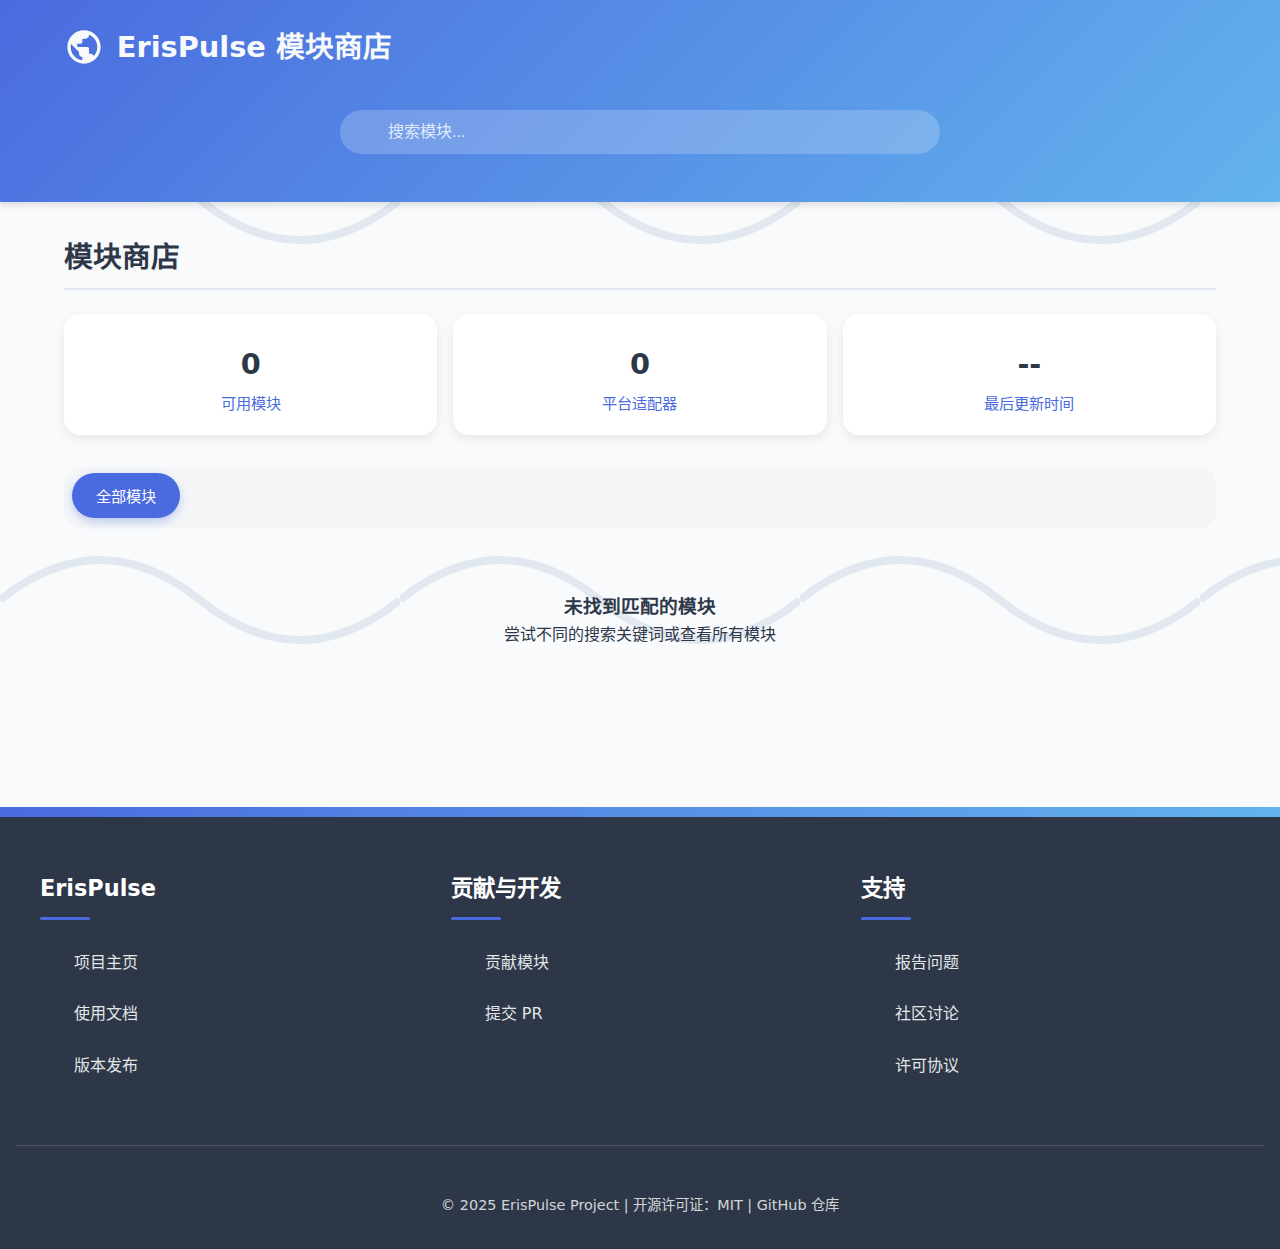
<file: modules.html>
<!DOCTYPE html>
<html lang="zh-CN">
<head>
    <meta charset="UTF-8">
    <meta name="viewport" content="width=device-width, initial-scale=1.0">
    <title>模块商店 | ErisPulse</title>
    <link rel="stylesheet" href="https://cdnjs.cloudflare.com/ajax/libs/font-awesome/6.4.0/css/all.min.css">
    <script src="https://cdn.jsdelivr.net/npm/marked/marked.min.js"></script>
    <style>
        * {
            box-sizing: border-box;
            margin: 0;
            padding: 0;
            outline: none;
        }
        
        :root {
            --primary: #4a6bdf;
            --primary-dark: #3a56b8;
            --secondary: #718096;
            --accent: #63b3ed;
            --light: #f7fafc;
            --dark: #2d3748;
            --success: #48bb78;
            --warning: #ed8936;
            --danger: #f56565;
            --gray: #e2e8f0;
            --text: #2d3748;
            --text-light: #f8f9fa;
            --card-bg: #ffffff;
            --shadow-sm: 0 4px 12px rgba(0, 0, 0, 0.08);
            --shadow-md: 0 10px 25px rgba(0, 0, 0, 0.12);
            --radius: 16px;
            --transition: all 0.3s cubic-bezier(0.25, 0.8, 0.25, 1);
            --gradient-primary: linear-gradient(135deg, var(--primary), var(--accent));
            --gradient-card: linear-gradient(135deg, rgba(255,255,255,0.95), rgba(255,255,255,0.85));
        }
        
        body {
            font-family: 'Inter', 'Segoe UI', system-ui, sans-serif;
            line-height: 1.6;
            background-color: var(--light);
            color: var(--text);
            display: flex;
            flex-direction: column;
            min-height: 100vh;
            background-image: url('data:image/svg+xml;utf8,<svg xmlns="http://www.w3.org/2000/svg" width="100" height="100" viewBox="0 0 100 100"><rect width="100" height="100" fill="%23f8fafc"/><path d="M0 50 Q25 30, 50 50 T100 50" stroke="%23e2e8f0" stroke-width="2" fill="none"/></svg>');
            background-size: 400px;
        }
        
        /* 动画效果 */
        @keyframes fadeIn {
            from { opacity: 0; transform: translateY(20px); }
            to { opacity: 1; transform: translateY(0); }
        }
        
        /* 头部样式 */
        header {
            background: var(--gradient-primary);
            color: var(--text-light);
            padding: 1.5rem 1rem 3rem;
            text-align: center;
            position: relative;
            overflow: hidden;
            box-shadow: 0 4px 6px rgba(0, 0, 0, 0.1);
        }
        
        .header-content {
            position: relative;
            z-index: 10;
            max-width: 1200px;
            margin: 0 auto;
            padding: 0 1.5rem;
        }
        
        .logo-container {
            display: flex;
            align-items: center;
            justify-content: space-between;
            padding-bottom: 1rem;
        }
        
        .home-logo {
            display: flex;
            align-items: center;
            gap: 0.8rem;
            text-decoration: none;
            color: var(--text-light);
        }
        
        .logo-icon {
            width: 40px;
            height: 40px;
            fill: currentColor;
        }
        
        .header-title {
            font-size: 1.8rem;
            margin: 0;
        }
        
        .nav-container {
            display: flex;
            justify-content: center;
            flex-wrap: wrap;
            gap: 0.8rem;
            margin-top: 1.5rem;
        }
        
        .nav-btn {
            display: inline-flex;
            align-items: center;
            background: rgba(255, 255, 255, 0.15);
            color: white;
            padding: 0.6rem 1.2rem;
            border-radius: 50px;
            font-size: 0.9rem;
            transition: var(--transition);
            border: 1px solid rgba(255, 255, 255, 0.3);
        }
        
        .nav-btn:hover {
            background: rgba(255, 255, 255, 0.25);
            transform: translateY(-3px);
            box-shadow: var(--shadow-sm);
        }
        
        .search-container {
            max-width: 600px;
            margin: 1.5rem auto 0;
            position: relative;
        }
        
        .search-input {
            width: 100%;
            padding: 0.8rem 1rem 0.8rem 3rem;
            border-radius: 50px;
            border: none;
            background: rgba(255, 255, 255, 0.2);
            color: white;
            font-size: 1rem;
        }
        
        .search-input::placeholder {
            color: rgba(255, 255, 255, 0.8);
        }
        
        .search-icon {
            position: absolute;
            left: 1rem;
            top: 50%;
            transform: translateY(-50%);
            color: white;
            pointer-events: none;
        }
        
        /* 主要内容区域 */
        main {
            flex: 1;
            padding: 2rem 1rem;
            position: relative;
            z-index: 2;
        }
        
        .container {
            max-width: 1200px;
            margin: 0 auto;
            padding: 0 1.5rem;
        }
        
        .section {
            margin-bottom: 2rem;
        }
        
        .section-title {
            font-size: 1.8rem;
            margin-bottom: 1.5rem;
            color: var(--dark);
            padding-bottom: 0.5rem;
            border-bottom: 2px solid var(--gray);
        }
        
        .stats-grid {
            display: grid;
            grid-template-columns: repeat(auto-fit, minmax(180px, 1fr));
            gap: 1rem;
            margin-bottom: 2rem;
        }
        
        .stat-card {
            background: var(--card-bg);
            border-radius: var(--radius);
            padding: 1.2rem;
            text-align: center;
            box-shadow: var(--shadow-sm);
            transition: var(--transition);
        }
        
        .stat-card:hover {
            transform: translateY(-5px);
            box-shadow: var(--shadow-md);
        }
        
        .stat-icon {
            font-size: 2rem;
            color: var(--primary);
            margin-bottom: 0.5rem;
        }
        
        .stat-number {
            font-size: 1.8rem;
            font-weight: 700;
            margin-bottom: 0.3rem;
            color: var(--dark);
        }
        
        .stat-label {
            font-size: 0.95rem;
            color: var(--primary);
        }
        
        /* 模块展示区域 */
        .module-categories {
            display: flex;
            flex-wrap: wrap;
            gap: 1rem;
            margin-bottom: 2rem;
            padding: 0.5rem;
            background: rgba(0,0,0,0.02);
            border-radius: var(--radius);
        }
        
        .category-btn {
            padding: 0.7rem 1.5rem;
            border-radius: 50px;
            background: var(--gray);
            border: none;
            cursor: pointer;
            transition: var(--transition);
            font-size: 0.95rem;
            font-weight: 500;
            position: relative;
            overflow: hidden;
        }
        
        .category-btn.active, .category-btn:hover {
            background: var(--primary);
            color: white;
            transform: translateY(-2px);
            box-shadow: 0 4px 8px rgba(74, 107, 223, 0.3);
        }
        
        .category-btn::after {
            content: '';
            position: absolute;
            top: 0;
            left: 0;
            width: 100%;
            height: 100%;
            background: linear-gradient(45deg, transparent, rgba(255,255,255,0.2), transparent);
            transform: translateX(-100%);
            transition: transform 0.6s ease;
        }
        
        .category-btn:hover::after {
            transform: translateX(100%);
        }
        
        .module-grid {
            display: grid;
            grid-template-columns: repeat(auto-fill, minmax(300px, 1fr));
            gap: 1.5rem;
        }
        
        .module-card {
            background: var(--gradient-card);
            border-radius: var(--radius);
            padding: 1.8rem;
            box-shadow: var(--shadow-sm);
            transition: var(--transition);
            display: flex;
            flex-direction: column;
            animation: fadeIn 0.6s ease-out forwards;
            opacity: 0;
            position: relative;
            overflow: hidden;
            border: 1px solid rgba(0,0,0,0.05);
            will-change: transform;
        }
        
        .module-card:hover {
            transform: translateY(-8px) scale(1.03);
            box-shadow: var(--shadow-md);
        }
        
        .module-card::before {
            content: '';
            position: absolute;
            top: 0;
            left: 0;
            width: 100%;
            height: 100%;
            background: linear-gradient(135deg, rgba(74,107,223,0.1) 0%, transparent 100%);
            opacity: 0;
            transition: opacity 0.3s ease;
        }
        
        .module-card:hover::before {
            opacity: 1;
        }
        
        .module-header {
            display: flex;
            align-items: center;
            margin-bottom: 1.2rem;
        }
        
        .module-icon {
            width: 48px;
            height: 48px;
            border-radius: 12px;
            background: rgba(74, 107, 223, 0.1);
            color: var(--primary);
            display: flex;
            align-items: center;
            justify-content: center;
            margin-right: 1.2rem;
            font-size: 1.5rem;
            transition: var(--transition);
        }
        
        .module-card:hover .module-icon {
            transform: scale(1.1);
            background: rgba(74, 107, 223, 0.2);
        }
        
        .module-info {
            flex: 1;
        }
        
        .module-name {
            font-size: 1.4rem;
            font-weight: 600;
            margin-bottom: 0.5rem;
            color: var(--dark);
            transition: var(--transition);
        }
        
        .module-card:hover .module-name {
            color: var(--primary);
        }
        
        .module-version {
            font-size: 0.85rem;
            font-weight: 500;
            color: white;
            background: var(--primary);
            padding: 0.3rem 0.7rem;
            border-radius: 20px;
            display: inline-block;
            margin-right: 0.6rem;
            box-shadow: 0 2px 4px rgba(0,0,0,0.1);
        }
        
        .module-platform {
            font-size: 0.85rem;
            font-weight: 500;
            padding: 0.3rem 0.8rem;
            border-radius: 20px;
            background: var(--gray);
            color: var(--dark);
            display: inline-block;
        }
        
        .module-desc {
            font-size: 1rem;
            color: var(--secondary);
            margin-bottom: 1.5rem;
            line-height: 1.7;
            flex: 1;
            display: -webkit-box;
            line-clamp: 3;
            -webkit-line-clamp: 3;
            -webkit-box-orient: vertical;
            overflow: hidden;
            text-overflow: ellipsis;
        }
        
        .module-meta {
            display: flex;
            justify-content: space-between;
            border-top: 1px solid rgba(0,0,0,0.05);
            padding-top: 1.2rem;
            align-items: center;
        }
        
        .module-author {
            font-size: 0.95rem;
            font-weight: 500;
            color: var(--primary);
            display: flex;
            align-items: center;
            gap: 0.5rem;
            transition: var(--transition);
        }
        
        .module-author:hover {
            color: var(--primary-dark);
            transform: translateX(3px);
        }
        
        .module-actions {
            display: flex;
            gap: 1rem;
        }
        
        .module-btn {
            padding: 0.6rem 1.2rem;
            background: var(--primary);
            color: white;
            border: none;
            border-radius: 6px;
            cursor: pointer;
            transition: var(--transition);
            font-size: 0.95rem;
            font-weight: 500;
            display: flex;
            align-items: center;
            gap: 0.5rem;
            box-shadow: 0 2px 8px rgba(74, 107, 223, 0.3);
            position: relative;
            overflow: hidden;
        }
        
        .module-btn:hover {
            background: var(--primary-dark);
            transform: translateY(-3px);
            box-shadow: 0 5px 15px rgba(74, 107, 223, 0.4);
        }
        
        .module-btn:active {
            transform: translateY(0);
        }
        
        .module-btn::after {
            content: '';
            position: absolute;
            top: 0;
            left: 0;
            width: 100%;
            height: 100%;
            background: linear-gradient(45deg, transparent, rgba(255,255,255,0.2), transparent);
            transform: translateX(-100%);
            transition: transform 0.6s ease;
        }
        
        .module-btn:hover::after {
            transform: translateX(100%);
        }
        
        .module-btn.docs {
            background: var(--dark);
            box-shadow: 0 2px 8px rgba(45, 55, 72, 0.3);
        }
        
        .module-btn.docs:hover {
            background: #2a3446;
            box-shadow: 0 5px 15px rgba(45, 55, 72, 0.4);
        }
        
        /* 模态框样式 */
        .modal-overlay {
            position: fixed;
            top: 0;
            left: 0;
            right: 0;
            bottom: 0;
            background: rgba(0, 0, 0, 0.8);
            display: flex;
            align-items: center;
            justify-content: center;
            z-index: 1000;
            opacity: 0;
            visibility: hidden;
            transition: opacity 0.3s ease, backdrop-filter 0.3s ease;
            backdrop-filter: blur(5px);
        }
        
        .modal-overlay.active {
            opacity: 1;
            visibility: visible;
        }
        
        .modal {
            background: white;
            border-radius: var(--radius);
            width: 90%;
            max-width: 800px;
            max-height: 90vh;
            display: flex;
            flex-direction: column;
            overflow: hidden;
            transform: translateY(30px);
            transition: transform 0.3s cubic-bezier(0.175, 0.885, 0.32, 1.275);
            box-shadow: 0 20px 40px rgba(0,0,0,0.2);
            border: 1px solid rgba(0,0,0,0.1);
        }
        
        .modal-overlay.active .modal {
            transform: translateY(0);
        }
        
        .modal-header {
            background: var(--gradient-primary);
            color: white;
            padding: 1.5rem;
            box-shadow: 0 2px 10px rgba(0,0,0,0.1);
        }
        
        .modal-title {
            display: flex;
            justify-content: space-between;
            align-items: center;
        }
        
        .modal-title h3 {
            font-size: 1.5rem;
            font-weight: 600;
            margin: 0;
        }
        
        .close-btn {
            background: rgba(255,255,255,0.2);
            border: none;
            color: white;
            width: 40px;
            height: 40px;
            border-radius: 50%;
            cursor: pointer;
            transition: var(--transition);
            display: flex;
            align-items: center;
            justify-content: center;
        }
        
        .close-btn:hover {
            background: rgba(255,255,255,0.3);
            transform: rotate(90deg);
        }
        
        .install-command {
            background: rgba(0,0,0,0.2);
            padding: 1rem;
            border-radius: var(--radius);
            margin-top: 1rem;
            font-family: monospace;
            display: flex;
            justify-content: space-between;
            align-items: center;
            position: relative;
            overflow: hidden;
        }
        
        .install-command::before {
            content: '';
            position: absolute;
            top: 0;
            left: 0;
            width: 100%;
            height: 100%;
            background: linear-gradient(45deg, transparent, rgba(255,255,255,0.1), transparent);
            transform: translateX(-100%);
            transition: transform 0.6s ease;
        }
        
        .install-command:hover::before {
            transform: translateX(100%);
        }
        
        .copy-btn {
            background: white;
            color: var(--primary);
            border: none;
            border-radius: 6px;
            padding: 0.5rem 1rem;
            cursor: pointer;
            transition: var(--transition);
            font-weight: 500;
            display: flex;
            align-items: center;
            gap: 0.5rem;
        }
        
        .copy-btn:hover {
            background: var(--primary);
            color: white;
            transform: translateY(-2px);
        }
        
        .copy-btn:active {
            transform: translateY(0);
        }
        
        .modal-content {
            padding: 2rem;
            overflow-y: auto;
            flex: 1;
        }
        
        .docs-content {
            font-size: 1rem;
            line-height: 1.7;
        }
        
        .docs-content h1,
        .docs-content h2,
        .docs-content h3,
        .docs-content h4,
        .docs-content h5,
        .docs-content h6 {
            margin-top: 1.5rem;
            margin-bottom: 1rem;
            color: var(--dark);
        }
        
        .docs-content h1 {
            font-size: 2rem;
            border-bottom: 2px solid var(--gray);
            padding-bottom: 0.5rem;
        }
        
        .docs-content h2 {
            font-size: 1.6rem;
            border-bottom: 1px solid var(--gray);
            padding-bottom: 0.3rem;
        }
        
        .docs-content h3 {
            font-size: 1.3rem;
        }
        
        .docs-content p {
            margin-bottom: 1.2rem;
            color: var(--text);
        }
        
        .docs-content ul,
        .docs-content ol {
            margin-bottom: 1.2rem;
            padding-left: 2rem;
        }
        
        .docs-content li {
            margin-bottom: 0.5rem;
        }
        
        .docs-content pre {
            background: var(--dark);
            color: #f8f8f2;
            padding: 1.5rem;
            border-radius: var(--radius);
            overflow: auto;
            margin: 1.5rem 0;
            font-family: 'Courier New', Courier, monospace;
            line-height: 1.5;
            tab-size: 4;
        }
        
        .docs-content code {
            background: rgba(37, 99, 235, 0.1);
            padding: 0.2rem 0.4rem;
            border-radius: 4px;
            font-family: 'Courier New', Courier, monospace;
        }
        
        .docs-content blockquote {
            border-left: 4px solid var(--primary);
            padding-left: 1rem;
            margin-left: 0;
            color: var(--secondary);
            margin-bottom: 1.2rem;
        }
        
        .docs-content table {
            width: 100%;
            border-collapse: collapse;
            margin-bottom: 1.2rem;
        }
        
        .docs-content th,
        .docs-content td {
            padding: 0.75rem;
            text-align: left;
            border-bottom: 1px solid var(--gray);
        }
        
        .docs-content th {
            background: rgba(37, 99, 235, 0.1);
            color: var(--dark);
        }
        
        .docs-content tr:hover {
            background: rgba(37, 99, 235, 0.05);
        }
        
        /* 代码高亮样式 */
        .keyword {
            color: #569cd6;
            font-weight: bold;
        }
        .string {
            color: #ce9178;
        }
        .comment {
            color: #6a9955;
            font-style: italic;
        }
        .number {
            color: #b5cea8;
        }
        .function {
            color: #dcdcaa;
        }
        .class {
            color: #4ec9b0;
        }
        
        .docs-content img {
            max-width: 100%;
            border-radius: var(--radius);
            margin: 1rem 0;
            box-shadow: var(--shadow-sm);
        }
        
        .loading-content {
            text-align: center;
            padding: 3rem 0;
        }
        
        .loading-spinner {
            width: 50px;
            height: 50px;
            border: 4px solid rgba(74, 107, 223, 0.1);
            border-top: 4px solid var(--primary);
            border-radius: 50%;
            animation: spin 1s linear infinite;
            margin: 0 auto 1.5rem;
        }
        
        @keyframes spin {
            0% { transform: rotate(0deg); }
            100% { transform: rotate(360deg); }
        }
        
        /* 页脚 */
        footer {
            background: var(--dark);
            color: var(--text-light);
            padding: 4rem 1rem 2rem;
            margin-top: 4rem;
            position: relative;
        }
        
        footer::before {
            content: '';
            position: absolute;
            top: 0;
            left: 0;
            width: 100%;
            height: 10px;
            background: linear-gradient(90deg, var(--primary), var(--accent));
        }
        
        .footer-content {
            max-width: 1200px;
            margin: 0 auto;
            display: grid;
            grid-template-columns: repeat(auto-fit, minmax(250px, 1fr));
            gap: 2rem;
        }
        
        .footer-column h3 {
            font-size: 1.4rem;
            margin-bottom: 1.5rem;
            position: relative;
            padding-bottom: 0.8rem;
            color: white;
            font-weight: 600;
            transition: all 0.3s ease;
        }
        
        .footer-column h3::after {
            content: '';
            position: absolute;
            bottom: 0;
            left: 0;
            width: 50px;
            height: 3px;
            background: var(--primary);
            border-radius: 3px;
            transition: width 0.3s ease;
        }
        
        .footer-column:hover h3 {
            color: var(--accent);
        }
        
        .footer-column:hover h3::after {
            width: 80px;
            background: var(--accent);
        }
        
        .footer-links {
            list-style: none;
        }
        
        .footer-links li {
            margin-bottom: 0.8rem;
        }
        
        .footer-links a {
            color: var(--text-light);
            opacity: 0.9;
            transition: var(--transition);
            display: flex;
            align-items: center;
            gap: 10px;
            font-size: 1rem;
            padding: 0.4rem 0;
            position: relative;
        }
        
        .footer-links a:hover {
            opacity: 1;
            color: white;
            transform: translateX(5px);
        }
        
        .footer-links a i {
            width: 24px;
            height: 24px;
            display: flex;
            align-items: center;
            justify-content: center;
            font-size: 1.1rem;
            color: var(--primary);
            transition: var(--transition);
        }
        
        .footer-links a:hover i {
            transform: scale(1.2);
            color: var(--accent);
        }
        
        .footer-links a::after {
            content: '';
            position: absolute;
            bottom: 0;
            left: 0;
            width: 0;
            height: 2px;
            background: var(--accent);
            transition: width 0.3s ease;
        }
        
        .footer-links a:hover::after {
            width: 100%;
        }
        
        .footer-links a {
            text-decoration: none;
        }
        
        .footer-social {
            display: flex;
            gap: 0.8rem;
            margin-top: 1.2rem;
        }
        
        .social-link {
            display: flex;
            align-items: center;
            justify-content: center;
            width: 42px;
            height: 42px;
            background: rgba(255, 255, 255, 0.1);
            border-radius: 50%;
            transition: all 0.3s cubic-bezier(0.25, 0.8, 0.25, 1);
            font-size: 1.2rem;
            color: white;
            position: relative;
            overflow: hidden;
        }
        
        .social-link::before {
            content: '';
            position: absolute;
            top: 0;
            left: 0;
            width: 100%;
            height: 100%;
            background: var(--primary);
            border-radius: 50%;
            transform: scale(0);
            transition: transform 0.3s cubic-bezier(0.25, 0.8, 0.25, 1);
            z-index: -1;
        }
        
        .social-link:hover {
            transform: translateY(-3px) scale(1.1);
            box-shadow: 0 5px 15px rgba(0, 0, 0, 0.2);
        }
        
        .social-link:hover::before {
            transform: scale(1);
        }
        
        .social-link:active {
            transform: translateY(-1px) scale(0.95);
        }
        
        .copyright {
            text-align: center;
            padding-top: 3rem;
            margin-top: 3rem;
            border-top: 1px solid rgba(255, 255, 255, 0.15);
            color: rgba(255, 255, 255, 0.8);
            font-size: 0.9rem;
            line-height: 1.6;
        }
        
        .copyright a {
            color: white;
            text-decoration: none;
            transition: var(--transition);
            font-weight: 500;
        }
        
        .copyright a:hover {
            color: var(--accent);
        }
        
        /* 响应式设计 */
        @media (max-width: 768px) {
            .module-grid {
                grid-template-columns: repeat(auto-fill, minmax(280px, 1fr));
            }
            
            .header-title {
                font-size: 1.5rem;
            }
            
            .modal {
                width: 95%;
            }
        }
        
        @media (max-width: 480px) {
            .module-grid {
                grid-template-columns: 1fr;
            }
            
            .logo-icon {
                width: 32px;
                height: 32px;
            }
            
            .header-title {
                font-size: 1.3rem;
            }
            
            .install-command {
                font-size: 0.85rem;
            }
            
            .module-actions {
                flex-direction: column;
                width: 100%;
            }
            
            .module-btn {
                width: 100%;
                justify-content: center;
            }
        }
    </style>
</head>
<body>
    <header>
        <div class="header-content">
            <div class="logo-container">
                <a href="/" class="home-logo">
                    <svg class="logo-icon" viewBox="0 0 24 24" fill="currentColor">
                        <path d="M12 2C6.48 2 2 6.48 2 12s4.48 10 10 10 10-4.48 10-10S17.52 2 12 2zm-1 17.93c-3.95-.49-7-3.85-7-7.93 0-.62.08-1.21.21-1.79L9 15v1c0 1.1.9 2 2 2v1.93zm6.9-2.54c-.26-.81-1-1.39-1.9-1.39h-1v-3c0-.55-.45-1-1-1H8v-2h2c.55 0 1-.45 1-1V7h2c1.1 0 2-.9 2-2v-.41c2.93 1.19 5 4.06 5 7.41 0 2.08-.8 3.97-2.1 5.39z"/>
                    </svg>
                    <h1 class="header-title">ErisPulse 模块商店</h1>
                </a>
            </div>
            
            <div class="search-container">
                <i class="fas fa-search search-icon"></i>
                <input type="text" class="search-input" id="search-input" placeholder="搜索模块...">
            </div>
        </div>
    </header>

    <main>
        <div class="container">
            <section class="section">
                <h2 class="section-title">模块商店</h2>
                
                <!-- 模块统计 -->
                <div class="stats-grid">
                    <div class="stat-card animate-in">
                        <div class="stat-icon">
                            <i class="fas fa-box-open"></i>
                        </div>
                        <div class="stat-number" id="total-modules">--</div>
                        <div class="stat-label">可用模块</div>
                    </div>
                    
                    <div class="stat-card animate-in">
                        <div class="stat-icon">
                            <i class="fas fa-plug"></i>
                        </div>
                        <div class="stat-number" id="adapter-count">--</div>
                        <div class="stat-label">平台适配器</div>
                    </div>
                    
                    <div class="stat-card animate-in">
                        <div class="stat-icon">
                            <i class="fas fa-sync-alt"></i>
                        </div>
                        <div class="stat-number" id="last-updated">--</div>
                        <div class="stat-label">最后更新时间</div>
                    </div>
                </div>
                
                <div class="module-categories" id="categories-container">
                    <!-- 分类按钮将由JS动态生成 -->
                </div>
                
                <div class="module-grid" id="modules-container">
                    <!-- 模块卡片将由JS动态生成 -->
                    <div class="loading-indicator">
                        <div class="loading-spinner"></div>
                        <div class="loading-text">正在加载模块...</div>
                    </div>
                </div>
            </section>
        </div>
    </main>

    <!-- 模块详情模态框 -->
    <div class="modal-overlay" id="module-modal">
        <div class="modal">
            <div class="modal-header">
                <div class="modal-title">
                    <h3 id="module-modal-title">模块详情</h3>
                    <button class="close-btn" id="close-modal">
                        <i class="fas fa-times"></i>
                    </button>
                </div>
                <div class="install-command">
                    <code id="install-command">epsdk install modulename</code>
                    <button class="copy-btn" id="copy-command">
                        <i class="fas fa-copy"></i> 复制
                    </button>
                </div>
            </div>
            <div class="modal-content" id="docs-container">
                <div class="loading-content">
                    <div class="loading-spinner"></div>
                    <p>正在加载文档...</p>
                </div>
            </div>
        </div>
    </div>

    <footer>
        <div class="footer-content">
            <div class="footer-column">
                <h3>ErisPulse</h3>
                <ul class="footer-links">
                    <li><a href="/"><i class="fas fa-home"></i> 项目主页</a></li>
                    <li><a href="https://github.com/ErisPulse/ErisPulse#readme" target="_blank"><i class="fas fa-book"></i> 使用文档</a></li>
                    <li><a href="https://github.com/ErisPulse/ErisPulse/releases" target="_blank"><i class="fas fa-download"></i> 版本发布</a></li>
                </ul>
            </div>
            
            <div class="footer-column">
                <h3>贡献与开发</h3>
                <ul class="footer-links">
                    <li><a href="https://github.com/ErisPulse/ErisPulse-ModuleRepo" target="_blank"><i class="fas fa-code"></i> 贡献模块</a></li>
                    <li><a href="https://github.com/ErisPulse/ErisPulse/pulls" target="_blank"><i class="fas fa-code-branch"></i> 提交 PR</a></li>
                </ul>
            </div>
            
            <div class="footer-column">
                <h3>支持</h3>
                <ul class="footer-links">
                    <li><a href="https://github.com/ErisPulse/ErisPulse/issues" target="_blank"><i class="fas fa-exclamation-circle"></i> 报告问题</a></li>
                    <li><a href="https://github.com/ErisPulse/ErisPulse/discussions" target="_blank"><i class="fas fa-comments"></i> 社区讨论</a></li>
                    <li><a href="https://github.com/ErisPulse/ErisPulse/blob/main/LICENSE" target="_blank"><i class="fas fa-balance-scale"></i> 许可协议</a></li>
                </ul>
            </div>
        </div>
        
        <div class="copyright">
            &copy; 2025 ErisPulse Project | 开源许可证：MIT | <a href="https://github.com/ErisPulse/ErisPulse" target="_blank" style="color: inherit;">GitHub 仓库</a>
        </div>
    </footer>

    <script>
        document.addEventListener('DOMContentLoaded', function() {
            // 模块存储变量
            let allModules = [];
            let modulesByCategory = {};
            let categories = {};
            let currentModule = null;
            
            // DOM元素引用
            const searchInput = document.getElementById('search-input');
            const modulesContainer = document.getElementById('modules-container');
            const categoriesContainer = document.getElementById('categories-container');
            const totalModulesElem = document.getElementById('total-modules');
            const adapterCountElem = document.getElementById('adapter-count');
            const lastUpdatedElem = document.getElementById('last-updated');
            const modalOverlay = document.getElementById('module-modal');
            const closeModalBtn = document.getElementById('close-modal');
            const moduleModalTitle = document.getElementById('module-modal-title');
            const installCommand = document.getElementById('install-command');
            const docsContainer = document.getElementById('docs-container');
            const copyCommandBtn = document.getElementById('copy-command');
            
            // 从远程获取模块数据
            async function fetchModules() {
                try {
                    const response = await fetch('https://erisdev.com/map.json');
                    if (!response.ok) throw new Error('模块API请求失败');
                    const data = await response.json();
                    
                    // 获取最后更新时间
                    const now = new Date();
                    lastUpdatedElem.textContent = now.toLocaleDateString();
                    
                    return data.modules;
                } catch (error) {
                    console.error('加载模块列表失败:', error);
                    showError('加载模块失败，请稍后再试');
                    return {};
                }
            }
            
            // 处理模块数据
            async function processModules() {
                const modules = await fetchModules();
                allModules = Object.entries(modules).map(([name, info]) => {
                    // 确定模块类别
                    const category = determineCategory(name);
                    
                    return {
                        name,
                        description: info.meta.description || '此模块未提供描述信息',
                        version: info.meta.version || '未知版本',
                        author: info.meta.author || '未知作者',
                        homepage: info.meta.homepage,
                        category,
                        dependencies: info.dependencies,
                        isAdapter: name.endsWith('Adapter')
                    };
                });
                
                // 统计模块
                updateModuleStats();
                
                // 生成分类
                generateCategories();
                
                // 默认显示所有模块
                renderModules(allModules);
            }
            
            // 确定模块类别
            function determineCategory(name) {
                if (name.endsWith('Adapter')) return '适配器';
                if (name.includes('Admin') || name.includes('Manager')) return '管理工具';
                if (name.includes('Game') || name.includes('Play')) return '娱乐游戏';
                if (name.includes('Tool') || name.includes('Utils')) return '实用工具';
                if (name.includes('AI') || name.includes('Chat')) return '人工智能';
                return '其他';
            }
            
            // 生成分类
            function generateCategories() {
                categories = {};
                modulesByCategory = {};
                
                // 统计分类
                allModules.forEach(module => {
                    if (!categories[module.category]) {
                        categories[module.category] = 0;
                        modulesByCategory[module.category] = [];
                    }
                    categories[module.category]++;
                    modulesByCategory[module.category].push(module);
                });
                
                // 清空容器
                categoriesContainer.innerHTML = '';
                
                // 创建"全部"按钮
                const allBtn = document.createElement('button');
                allBtn.className = 'category-btn active';
                allBtn.dataset.category = 'all';
                allBtn.textContent = '全部模块';
                allBtn.addEventListener('click', () => filterModules('all'));
                categoriesContainer.appendChild(allBtn);
                
                // 为每个分类创建按钮
                Object.entries(categories).forEach(([category, count]) => {
                    const btn = document.createElement('button');
                    btn.className = 'category-btn';
                    btn.dataset.category = category;
                    btn.textContent = `${category} (${count})`;
                    btn.addEventListener('click', () => filterModules(category));
                    categoriesContainer.appendChild(btn);
                });
            }
            
            // 更新模块统计信息
            function updateModuleStats() {
                // 计算适配器数量
                const adapterCount = allModules.filter(m => m.isAdapter).length;
                
                totalModulesElem.textContent = allModules.length;
                adapterCountElem.textContent = adapterCount;
            }
            
            // 过滤模块
            function filterModules(category) {
                // 更新活动按钮
                document.querySelectorAll('.category-btn').forEach(btn => {
                    btn.classList.toggle('active', btn.dataset.category === category);
                });
                
                // 根据分类选择模块
                let filteredModules = [];
                if (category === 'all') {
                    filteredModules = allModules;
                } else {
                    filteredModules = modulesByCategory[category] || [];
                }
                
                // 应用搜索过滤
                if (searchInput.value) {
                    const searchTerm = searchInput.value.toLowerCase();
                    filteredModules = filteredModules.filter(module => 
                        module.name.toLowerCase().includes(searchTerm) || 
                        module.description.toLowerCase().includes(searchTerm)
                    );
                }
                
                renderModules(filteredModules);
            }
            
            // 渲染模块
            function renderModules(modules) {
                // 清空容器
                modulesContainer.innerHTML = '';
                
                if (modules.length === 0) {
                    modulesContainer.innerHTML = `
                        <div class="empty-state" style="grid-column: 1 / -1; text-align: center; padding: 2rem;">
                            <i class="fas fa-box-open" style="font-size: 3rem; color: var(--gray); margin-bottom: 1rem;"></i>
                            <h3>未找到匹配的模块</h3>
                            <p>尝试不同的搜索关键词或查看所有模块</p>
                        </div>
                    `;
                    return;
                }
                
                // 渲染每个模块
                modules.forEach((module, index) => {
                    const card = document.createElement('div');
                    card.className = 'module-card';
                    card.style.animationDelay = `${index * 0.1}s`;
                    
                    card.innerHTML = `
                        <div class="module-header">
                            <div class="module-icon">
                                ${getIconByCategory(module.category)}
                            </div>
                            <div class="module-info">
                                <div class="module-name">${module.name}</div>
                                <div class="module-meta">
                                    <span class="module-version">v${module.version}</span>
                                    <span class="module-platform">${module.category}</span>
                                </div>
                            </div>
                        </div>
                        
                        <div class="module-desc">${module.description}</div>
                        
                        <div class="module-meta">
                            <div class="module-author">
                                <i class="fas fa-user"></i> ${module.author}
                            </div>
                            <div class="module-actions">
                                <button class="module-btn" data-action="install" data-module="${module.name}">
                                    <i class="fas fa-download"></i> 安装
                                </button>
                                ${module.homepage ? `<button class="module-btn docs" data-action="docs" data-module="${module.name}">
                                    <i class="fas fa-book"></i> 文档
                                </button>` : ''}
                            </div>
                        </div>
                    `;
                    
                    modulesContainer.appendChild(card);
                });
                
                // 添加事件监听器
                document.querySelectorAll('[data-action="install"]').forEach(btn => {
                    btn.addEventListener('click', (e) => showInstallModal(e.target.dataset.module));
                });
                
                document.querySelectorAll('[data-action="docs"]').forEach(btn => {
                    btn.addEventListener('click', (e) => showDocsModal(e.target.dataset.module));
                });
            }
            
            // 根据类别获取图标
            function getIconByCategory(category) {
                const icons = {
                    '适配器': '<i class="fas fa-plug"></i>',
                    '管理工具': '<i class="fas fa-cogs"></i>',
                    '娱乐游戏': '<i class="fas fa-gamepad"></i>',
                    '实用工具': '<i class="fas fa-tools"></i>',
                    '人工智能': '<i class="fas fa-brain"></i>',
                };
                return icons[category] || '<i class="fas fa-box"></i>';
            }
            
            // 显示错误信息
            function showError(message) {
                modulesContainer.innerHTML = `
                    <div class="empty-state" style="grid-column: 1 / -1; text-align: center; padding: 2rem;">
                        <i class="fas fa-exclamation-circle" style="font-size: 3rem; color: var(--danger); margin-bottom: 1rem;"></i>
                        <h3>${message}</h3>
                        <p>请刷新页面或稍后再试</p>
                    </div>
                `;
            }
            
            // 显示安装模态框
            function showInstallModal(moduleName) {
                const module = allModules.find(m => m.name === moduleName);
                if (!module) return;
                
                // 设置模态框内容
                moduleModalTitle.textContent = `安装 ${module.name}`;
                installCommand.textContent = `epsdk install ${module.name}`;
                docsContainer.innerHTML = `
                    <div class="docs-content">
                        <h3>${module.name} v${module.version}</h3>
                        <p>${module.description}</p>
                        <p><strong>作者：</strong>${module.author}</p>
                        
                        <h4>依赖项</h4>
                        <ul>
                            ${renderDependencies(module.dependencies)}
                        </ul>
                    </div>
                `;
                
                // 显示模态框
                modalOverlay.classList.add('active');
            }
            
            // 渲染依赖项
            function renderDependencies(deps) {
                if (!deps) return '<li>无依赖项</li>';
                
                let html = '';
                
                if (deps.requires && deps.requires.length > 0) {
                    html += '<li><strong>必须依赖：</strong>';
                    deps.requires.forEach(dep => html += `<span class="dependency-tag">${dep} </span>`);
                    html += '</li>';
                }
                
                if (deps.optional && deps.optional.length > 0) {
                    html += '<li><strong>可选依赖：</strong>';
                    deps.optional.forEach(dep => html += `<span class="dependency-tag">${dep} </span>`);
                    html += '</li>';
                }
                
                if (deps.pip && deps.pip.length > 0) {
                    html += '<li><strong>Python依赖：</strong>';
                    deps.pip.forEach(dep => html += `<span class="dependency-tag">${dep} </span>`);
                    html += '</li>';
                }
                
                return html || '<li>无依赖项</li>';
            }
            
            // 显示文档模态框
            function showDocsModal(moduleName) {
                const module = allModules.find(m => m.name === moduleName);
                if (!module || !module.homepage) return;
                
                // 设置模态框内容
                moduleModalTitle.textContent = `${module.name} 文档`;
                installCommand.textContent = `epsdk install ${module.name}`;
                currentModule = module;
                
                // 显示加载状态
                docsContainer.innerHTML = `
                    <div class="loading-content">
                        <div class="loading-spinner"></div>
                        <p>正在加载文档...</p>
                    </div>
                `;
                
                // 显示模态框
                modalOverlay.classList.add('active');
                
                // 获取文档内容
                fetchReadmeContent(module.homepage);
            }
            
            // 获取README内容
            async function fetchReadmeContent(homepageUrl) {
                try {
                    // 假设Github仓库URL
                    const repoUrl = homepageUrl.replace('https://github.com/', '');
                    const [owner, repo] = repoUrl.split('/');
                    
                    // 获取默认分支
                    const repoInfo = await fetch(`https://api.github.com/repos/${owner}/${repo}`);
                    const repoData = await repoInfo.json();
                    const defaultBranch = repoData.default_branch;
                    
                    // 获取README内容
                    const readmeUrl = `https://raw.githubusercontent.com/${owner}/${repo}/${defaultBranch}/README.md`;
                    const response = await fetch(readmeUrl);
                    const markdown = await response.text();
                    
                    // 转换为HTML
                    const htmlContent = marked.parse(markdown);
                    
                    // 渲染内容
                    docsContainer.innerHTML = `
                        <div class="docs-content">
                            ${htmlContent}
                        </div>
                    `;
                } catch (error) {
                    console.error('获取README失败:', error);
                    docsContainer.innerHTML = `
                        <div class="docs-content">
                            <div class="error-message">
                                <i class="fas fa-exclamation-triangle" style="color: var(--warning);"></i>
                                <h3>无法加载文档</h3>
                                <p>请访问 <a href="${currentModule.homepage}" target="_blank">模块主页</a> 查看文档</p>
                            </div>
                        </div>
                    `;
                }
            }
            
            // 复制命令到剪贴板
            function copyToClipboard(text) {
                const textarea = document.createElement('textarea');
                textarea.value = text;
                document.body.appendChild(textarea);
                textarea.select();
                document.execCommand('copy');
                document.body.removeChild(textarea);
                
                // 显示复制成功反馈
                const originalText = copyCommandBtn.innerHTML;
                copyCommandBtn.innerHTML = '<i class="fas fa-check"></i> 已复制!';
                
                setTimeout(() => {
                    copyCommandBtn.innerHTML = originalText;
                }, 2000);
            }
            
            // 事件监听器
            searchInput.addEventListener('input', () => {
                const activeCategory = document.querySelector('.category-btn.active').dataset.category;
                filterModules(activeCategory);
            });
            
            closeModalBtn.addEventListener('click', () => {
                modalOverlay.classList.remove('active');
            });
            
            modalOverlay.addEventListener('click', (e) => {
                if (e.target === modalOverlay) {
                    modalOverlay.classList.remove('active');
                }
            });
            
            copyCommandBtn.addEventListener('click', () => {
                copyToClipboard(installCommand.textContent);
            });
            
            processModules();
        });
    </script>
</body>
</html>
</file>
